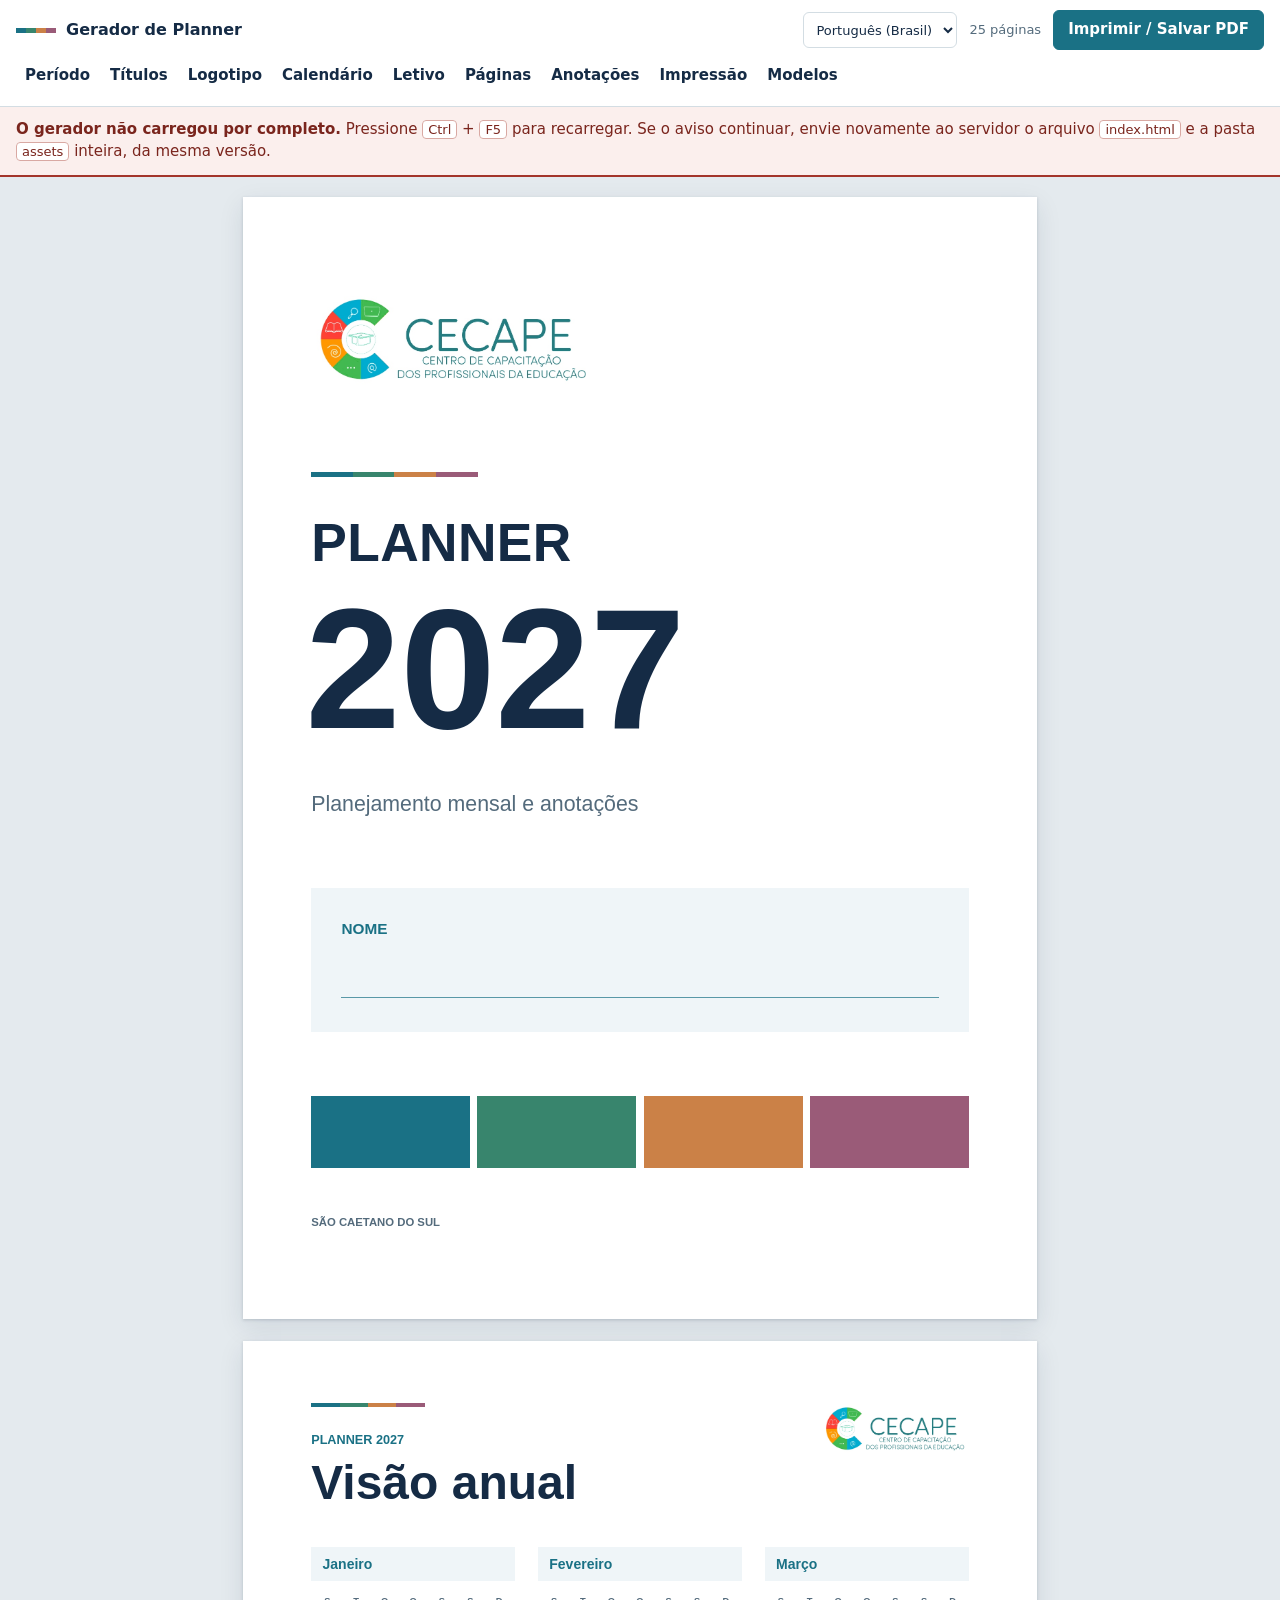
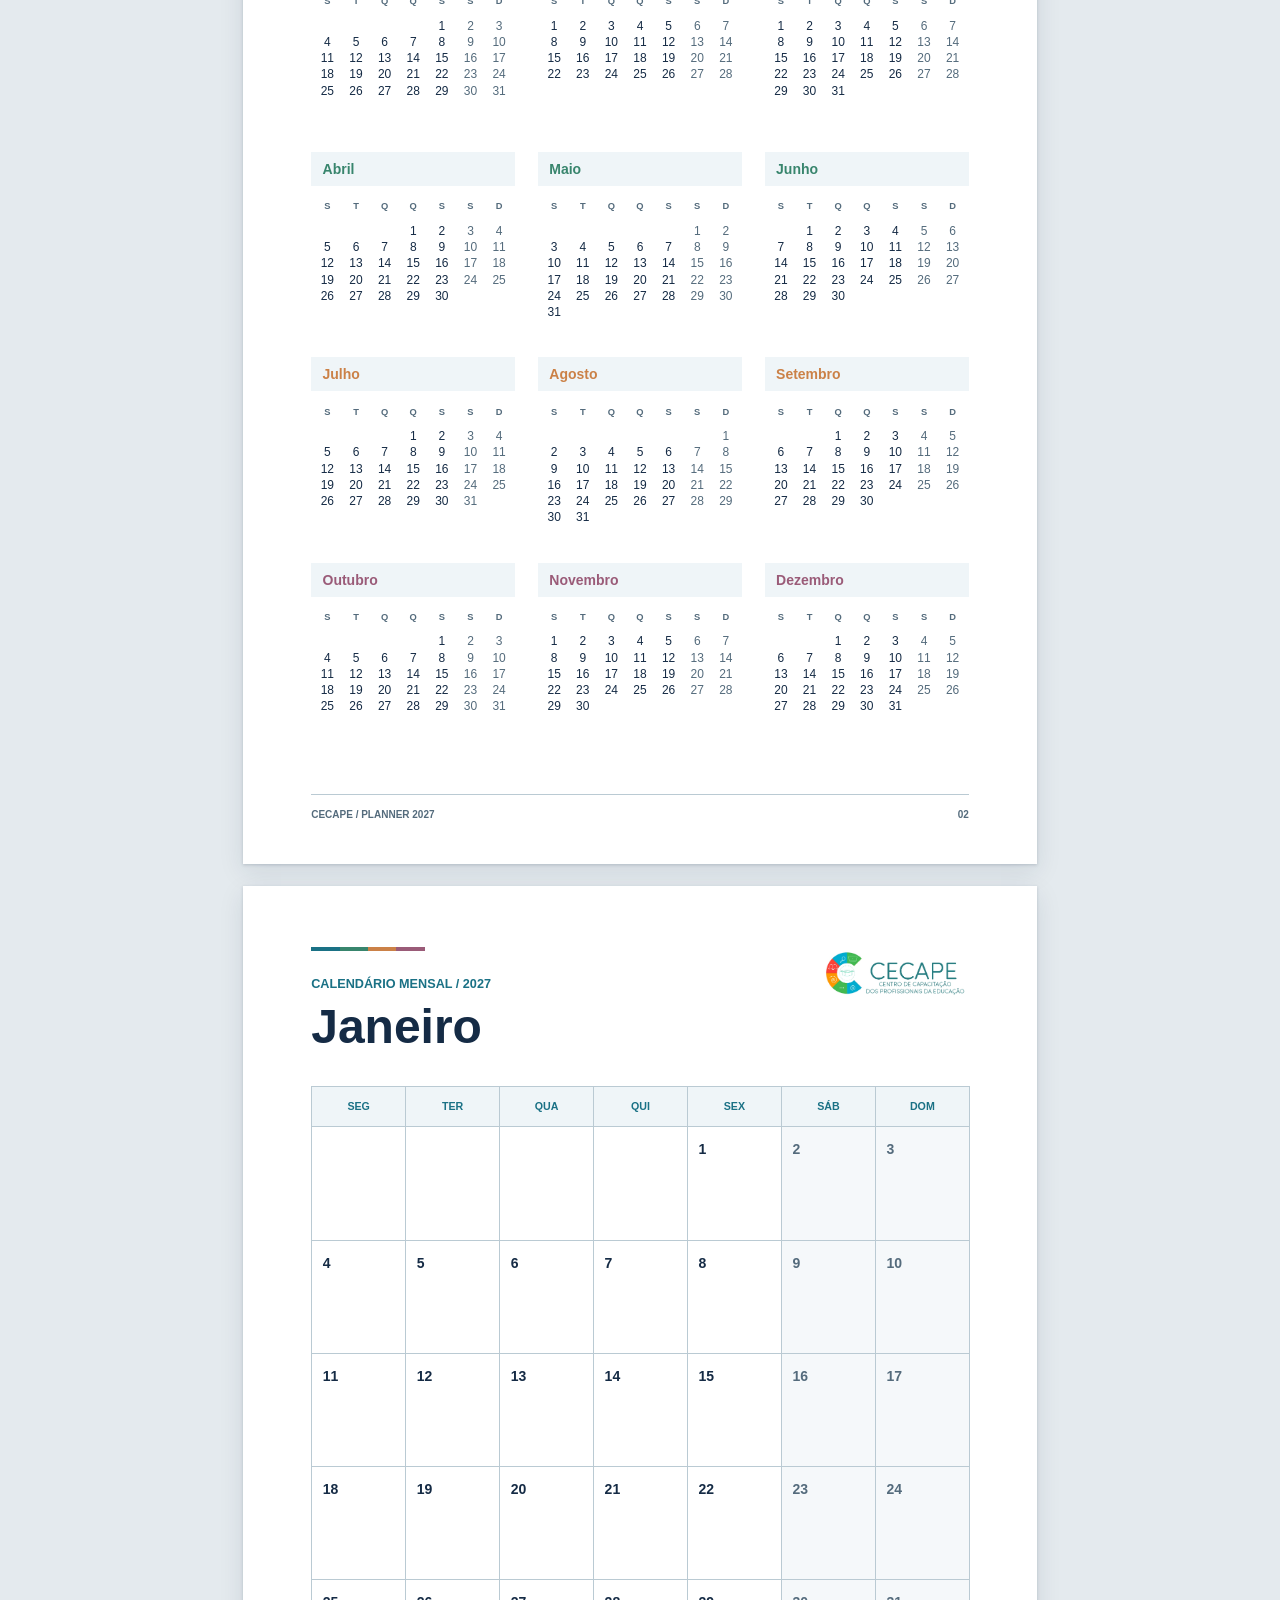
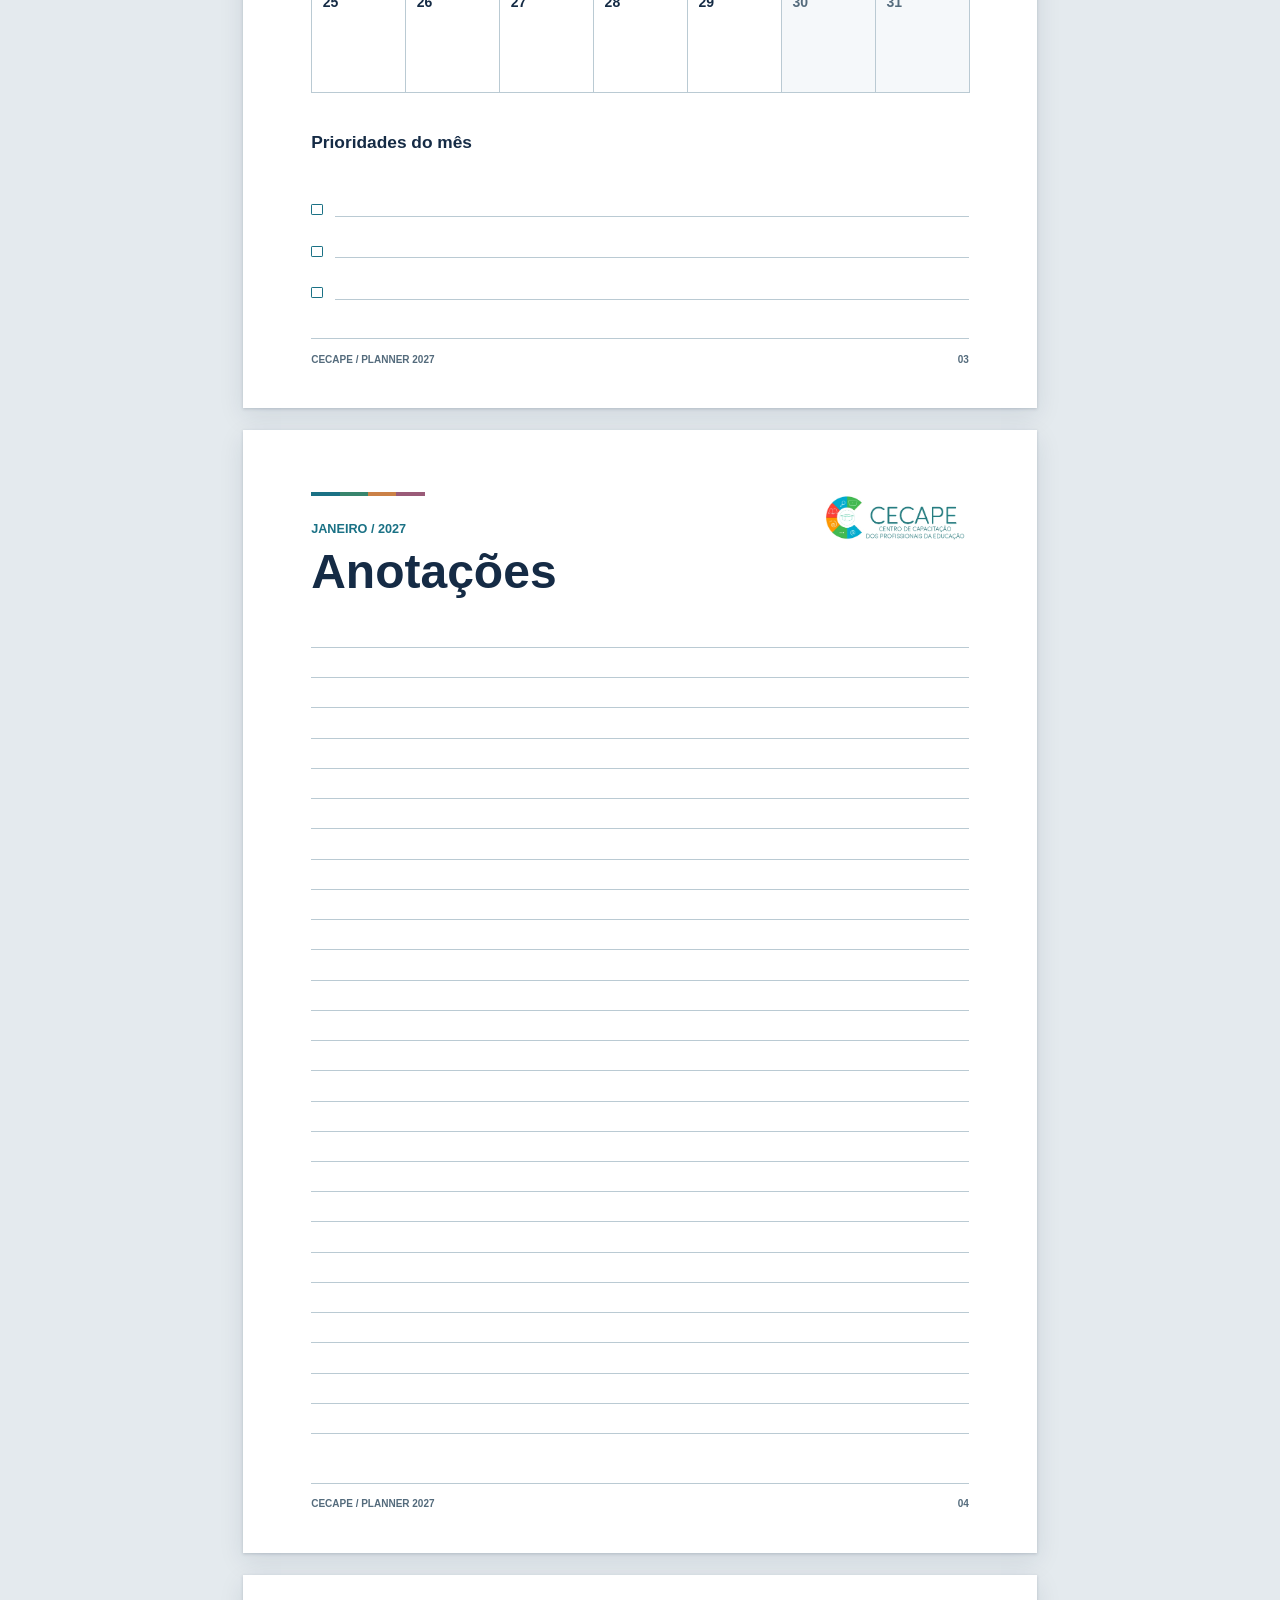
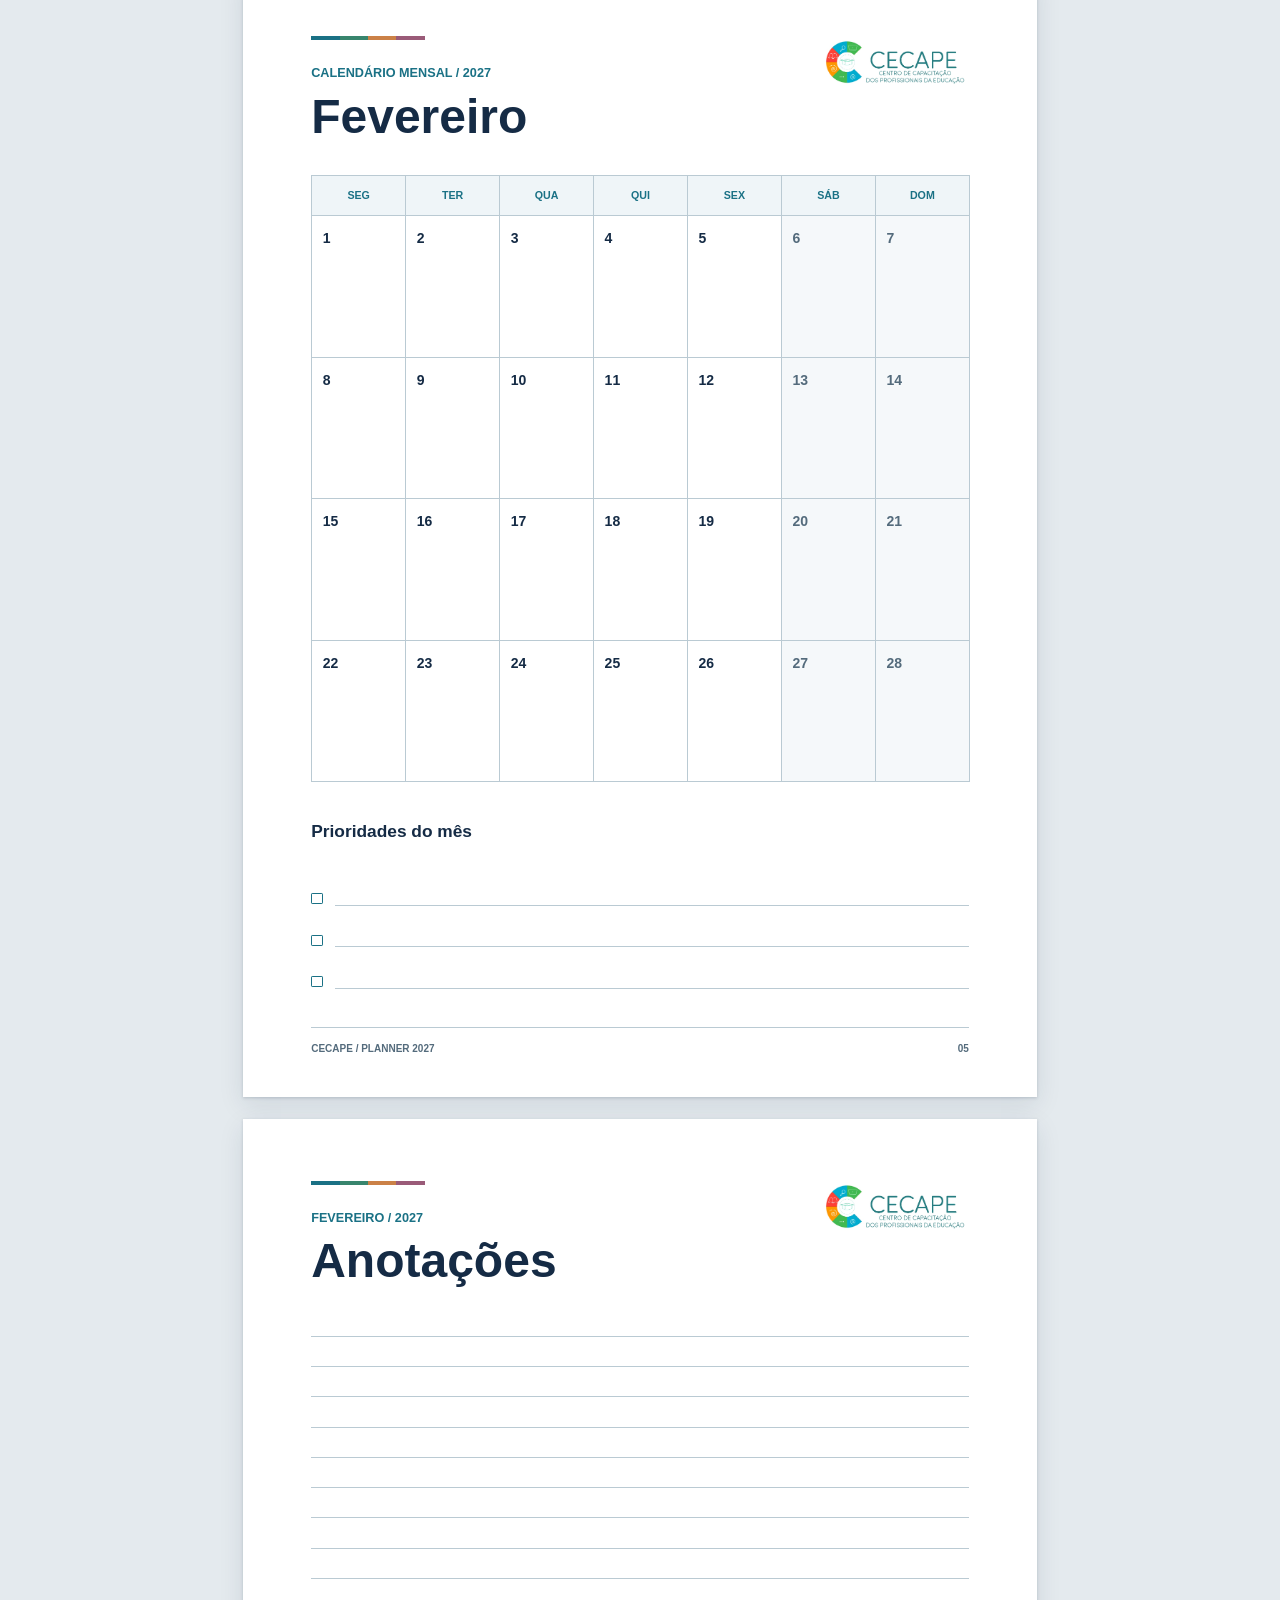
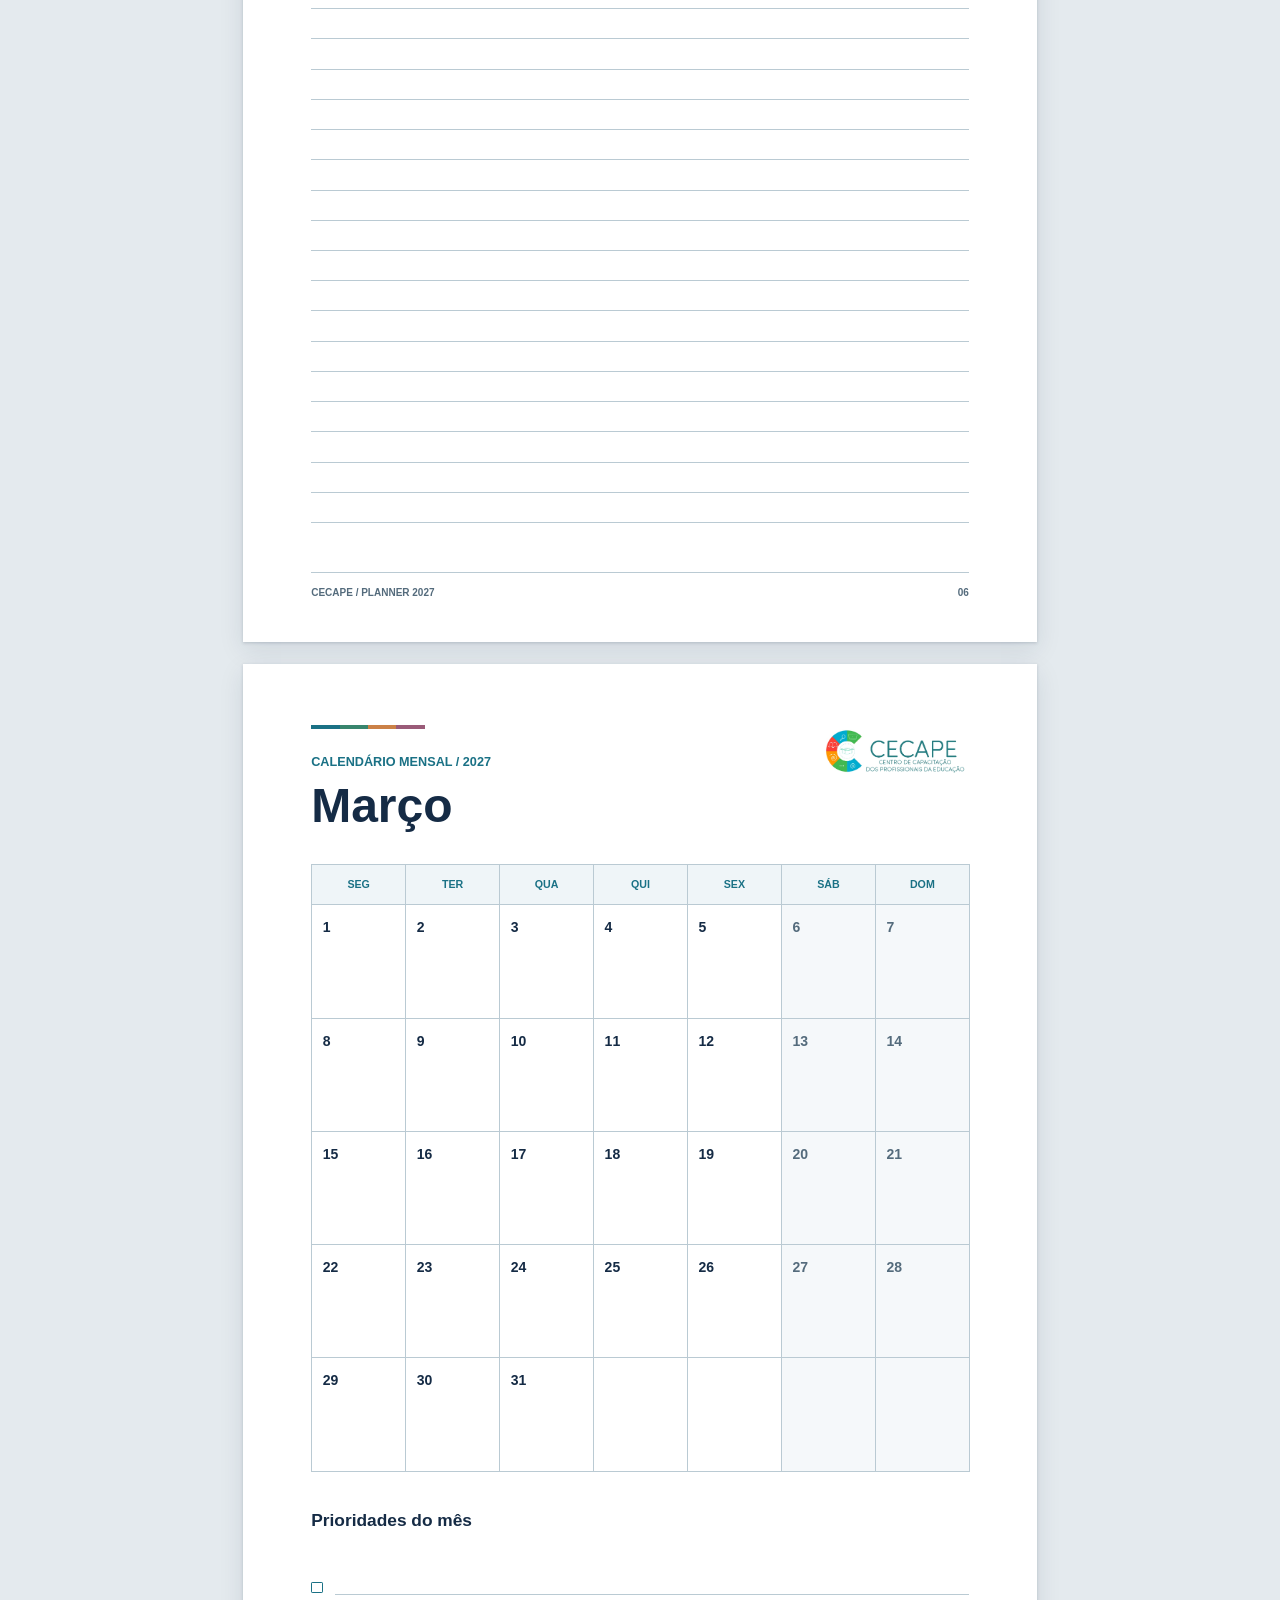
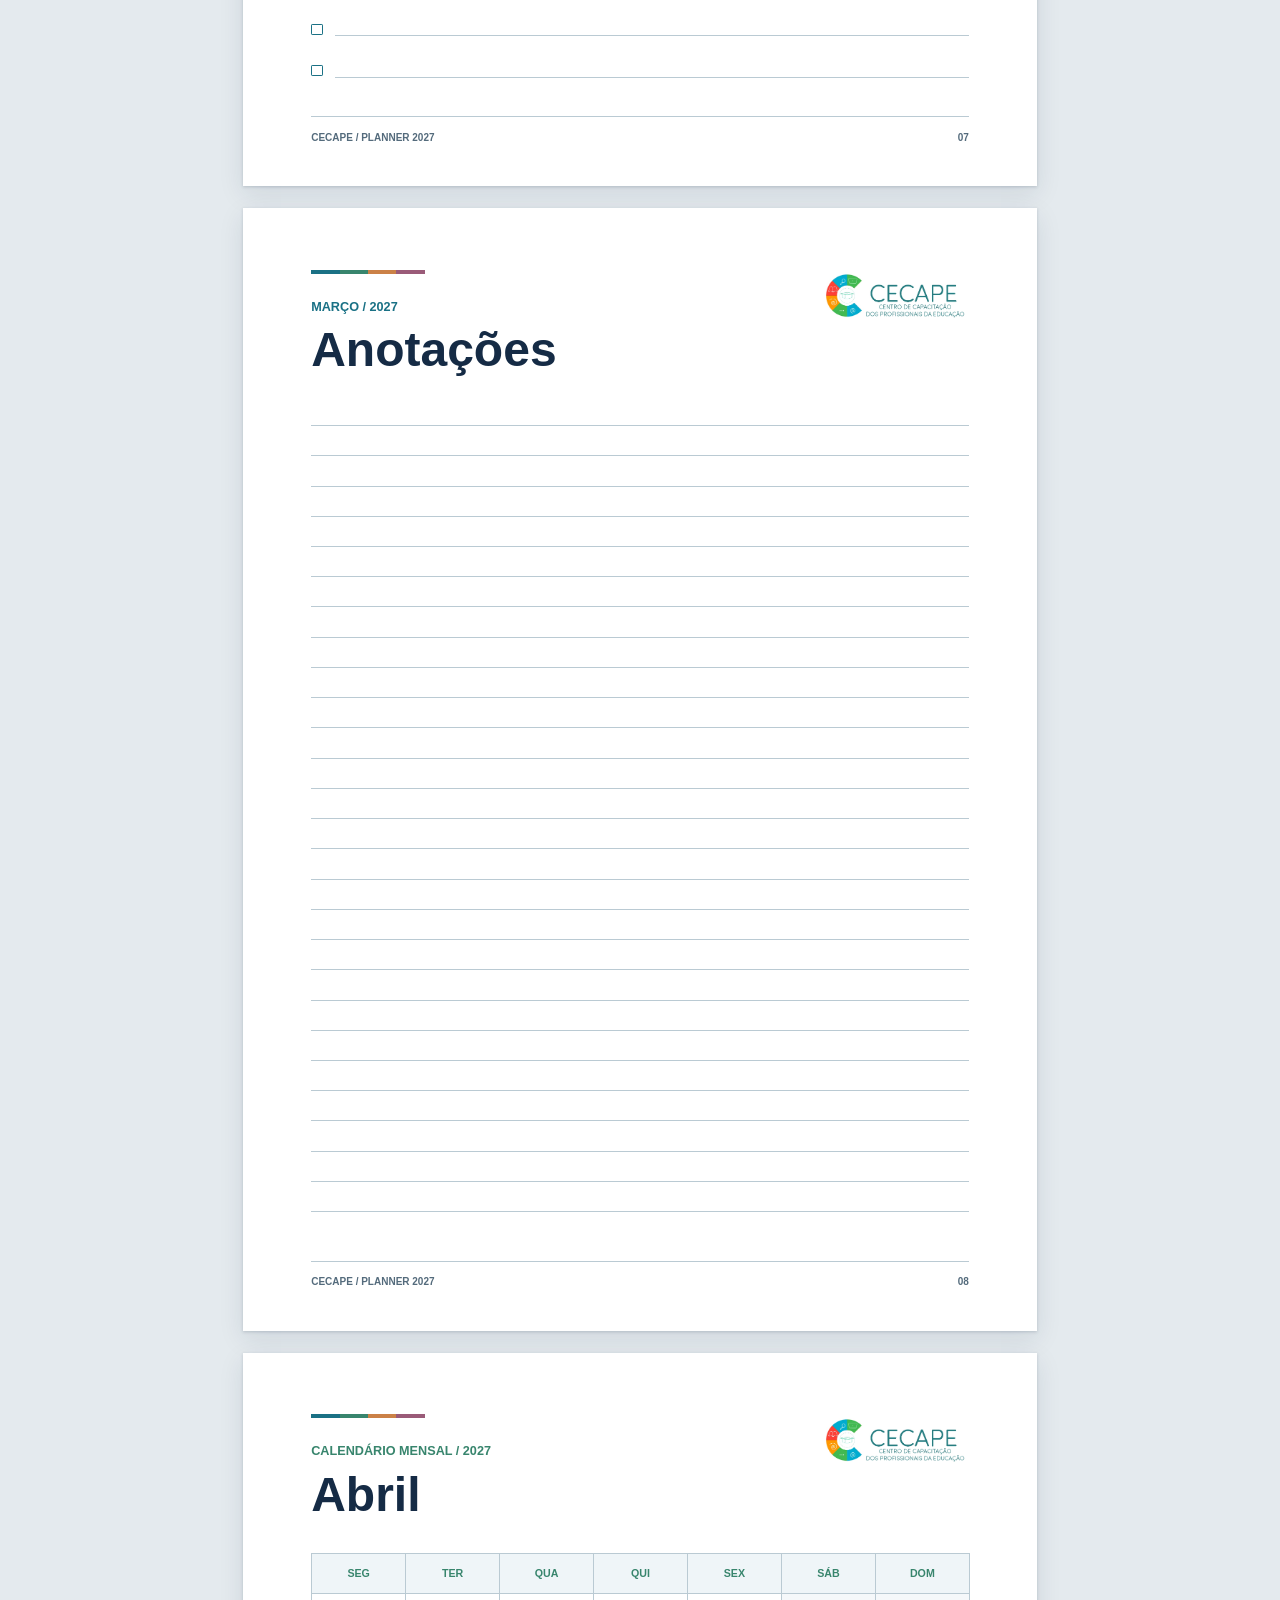
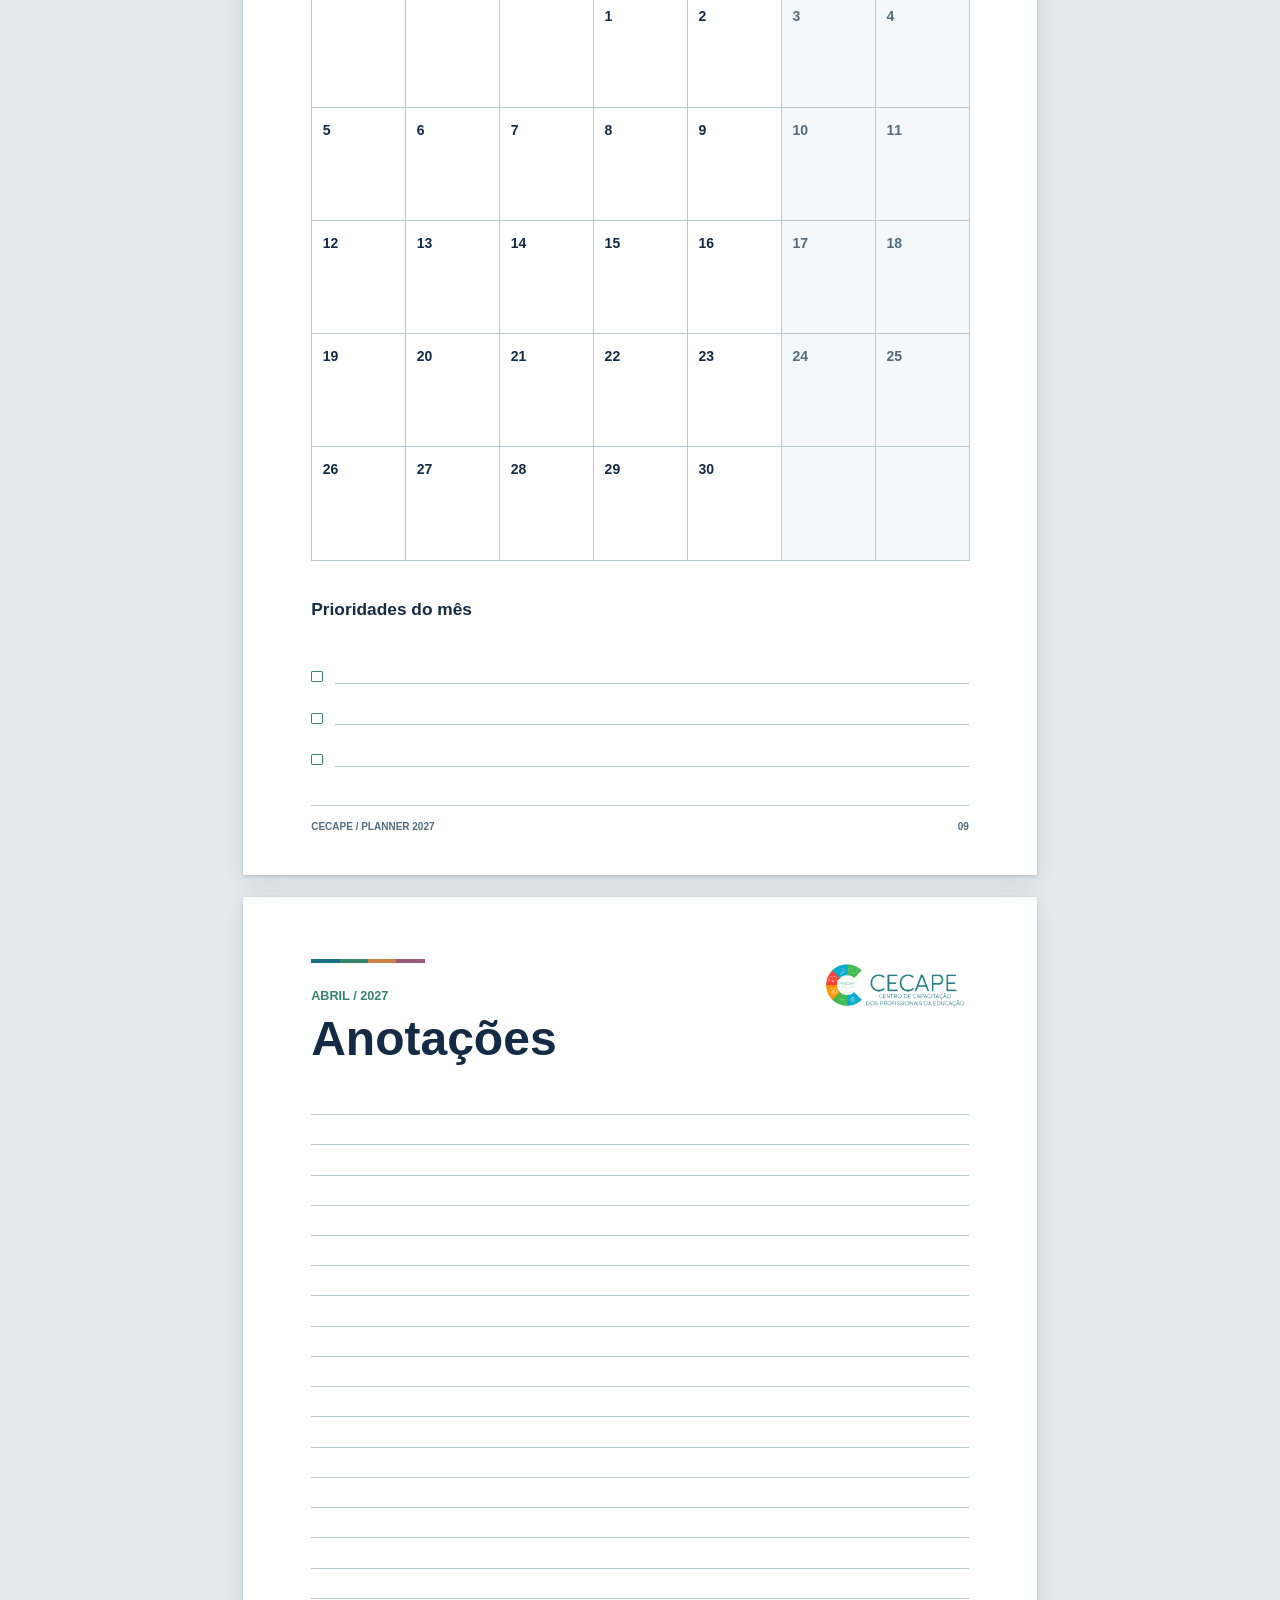
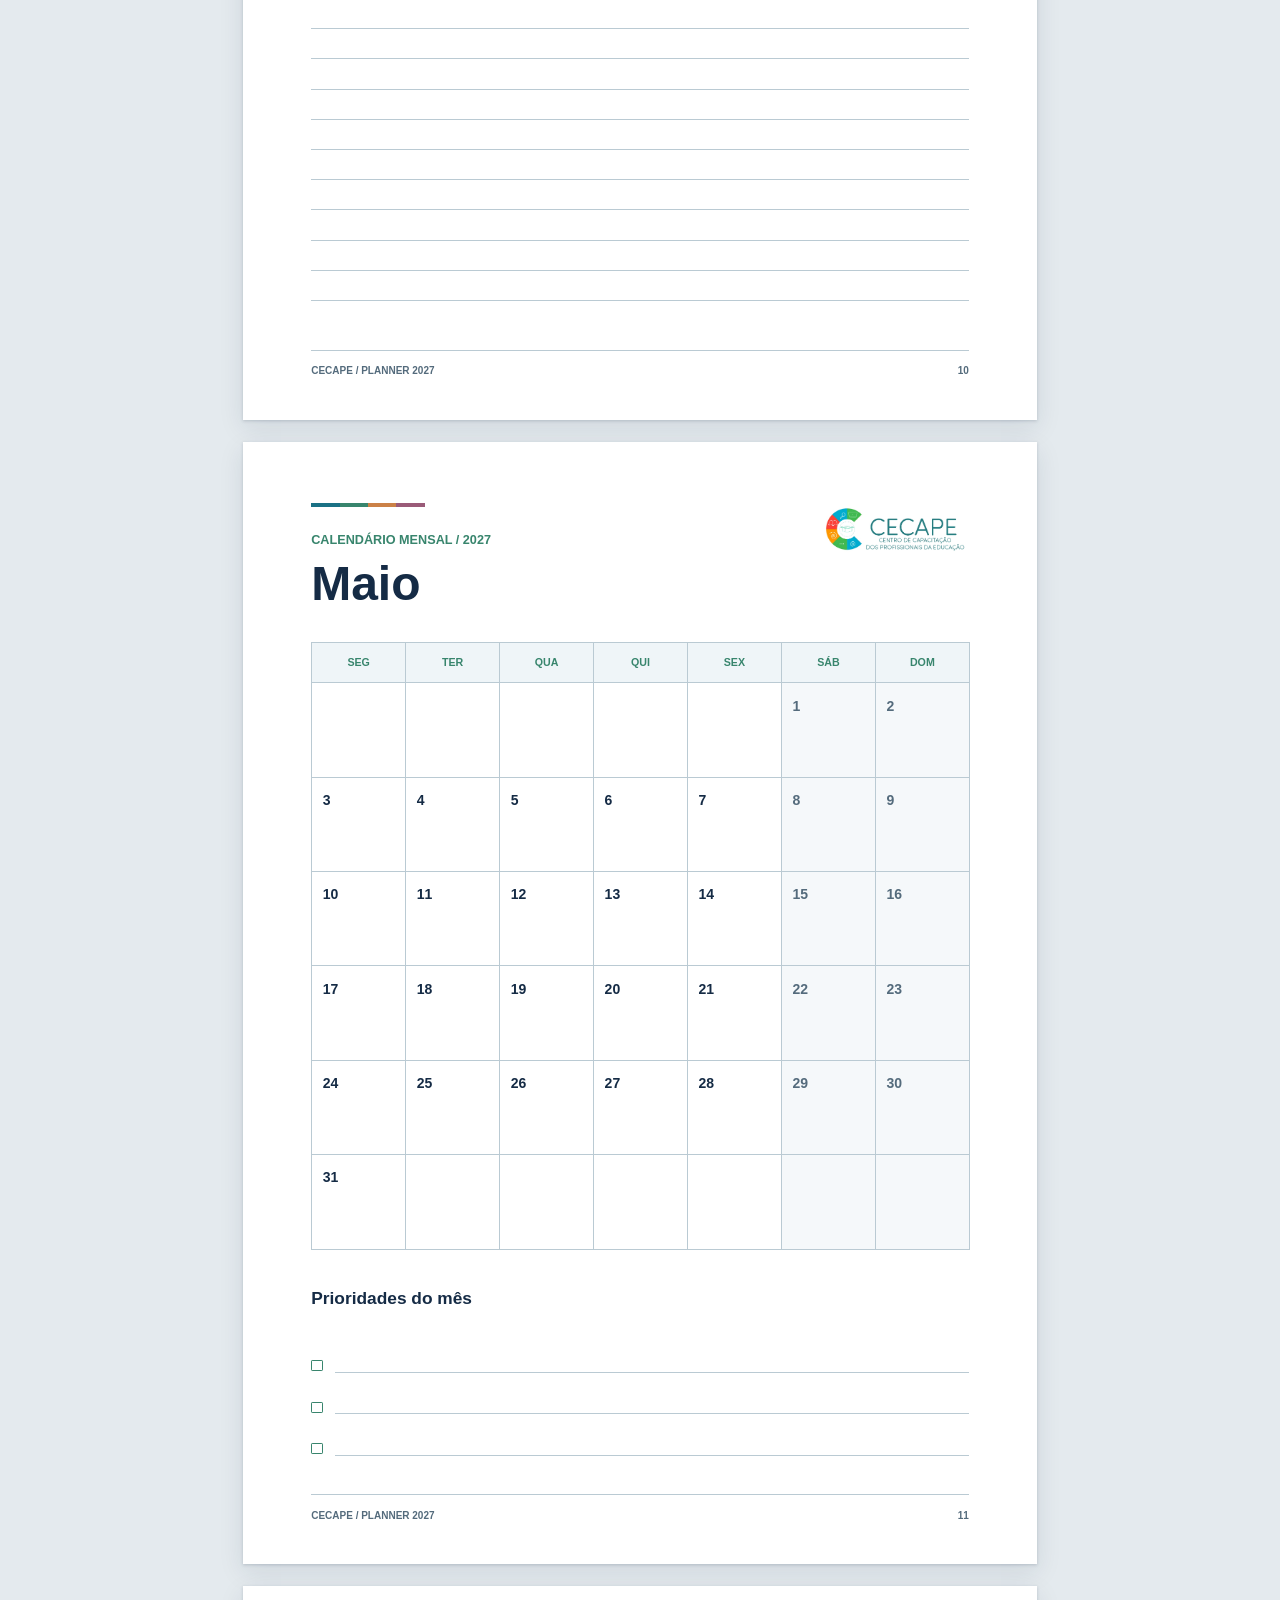
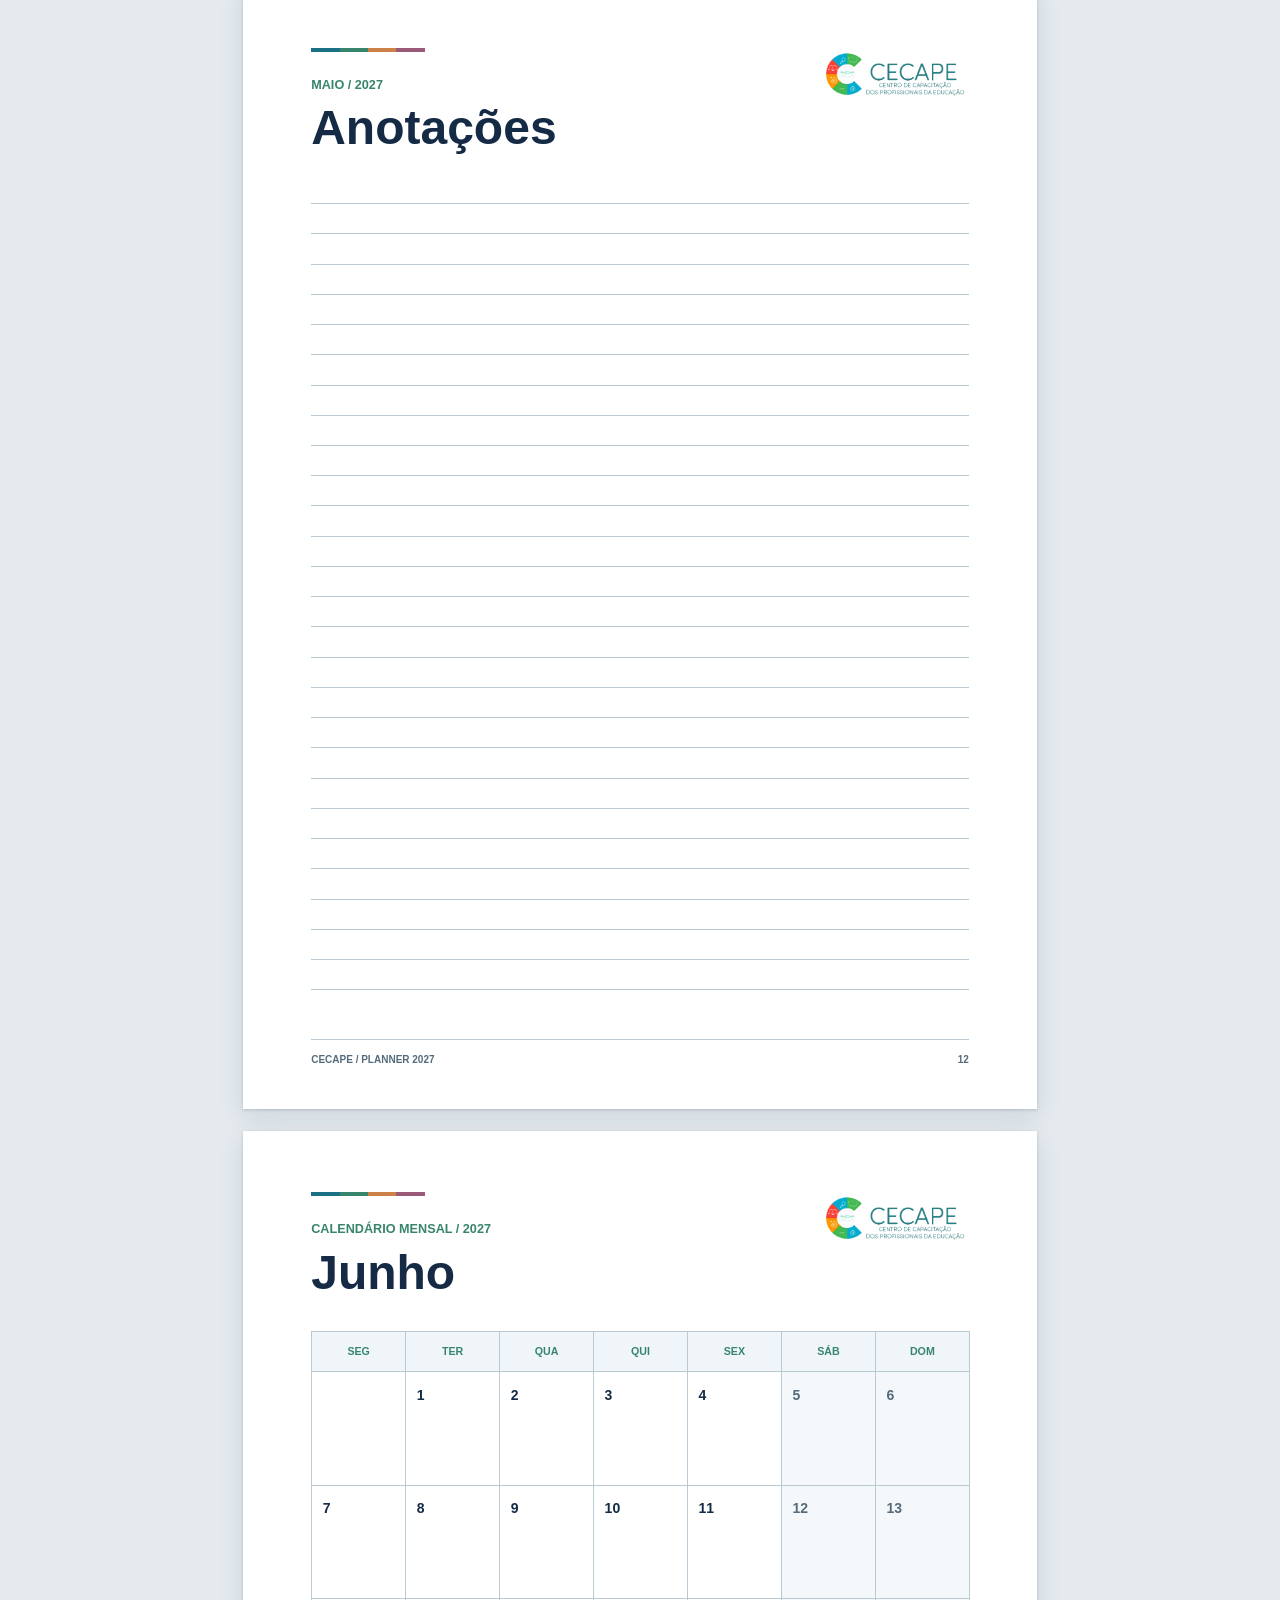
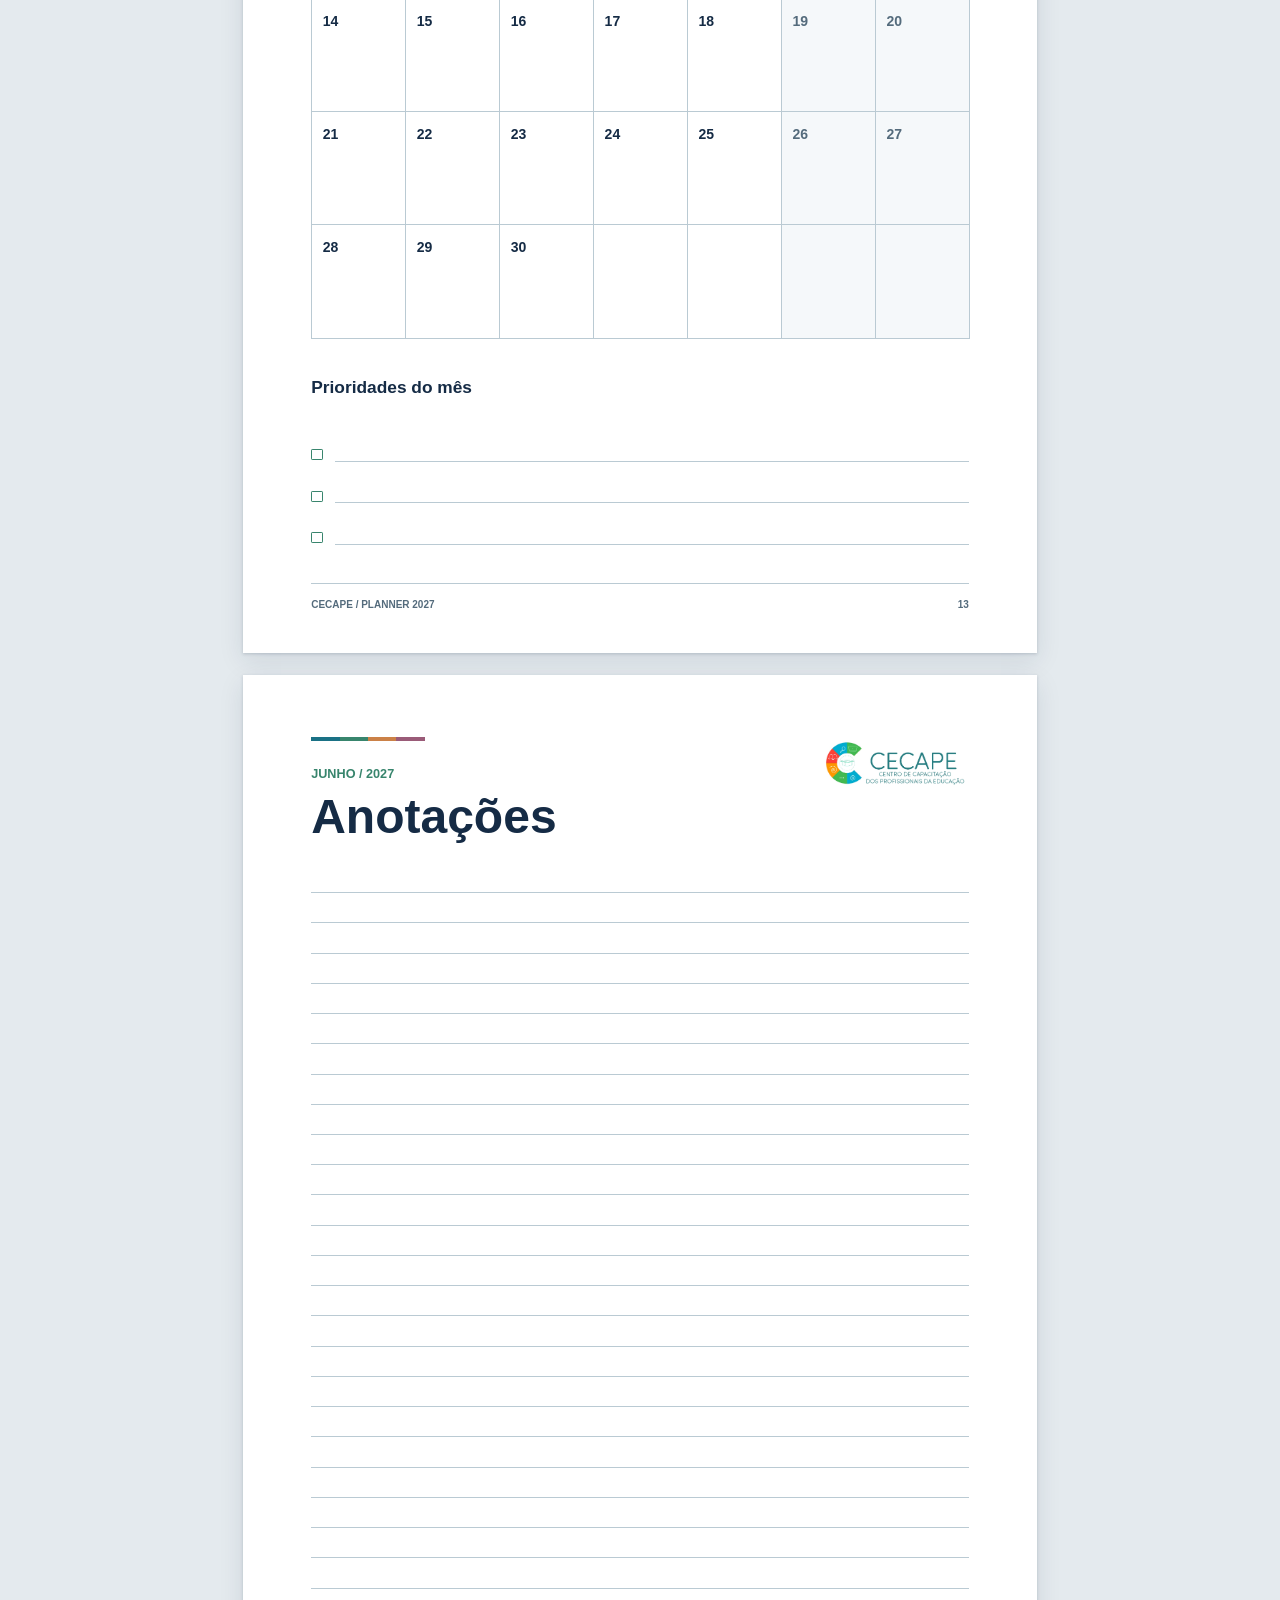
<file: index.html>
<!DOCTYPE html>
<html lang="pt-BR">
<head>
  <meta charset="utf-8">
  <meta name="viewport" content="width=device-width, initial-scale=1">
  <title>Gerador de Planner — CECAPE</title>
  <meta name="description" content="Monte, personalize e imprima o seu planner em PDF: calendário mensal e semanal, calendário letivo, feriados, anotações e muito mais.">
  <meta name="theme-color" content="#1a7185">
  <link rel="icon" type="image/png" href="assets/img/favicon.png">
  <link rel="apple-touch-icon" href="assets/img/icone-180.png">

  <!-- Compartilhamento (WhatsApp, Facebook, LinkedIn, X).
       Essas redes só mostram a imagem quando o endereço é completo. Se o gerador mudar de endereço,
       troque "https://sist.cecapescs.com.br/planner" nas linhas abaixo. -->
  <link rel="canonical" href="https://sist.cecapescs.com.br/planner/">
  <meta property="og:type" content="website">
  <meta property="og:site_name" content="CECAPE">
  <meta property="og:locale" content="pt_BR">
  <meta property="og:title" content="Gerador de Planner — CECAPE">
  <meta property="og:description" content="Monte, personalize e imprima o seu planner em PDF: calendário mensal e semanal, calendário letivo, feriados e anotações.">
  <meta property="og:url" content="https://sist.cecapescs.com.br/planner/">
  <!-- Imagem larga (1200 × 630): Facebook, LinkedIn, X, WhatsApp -->
  <meta property="og:image" content="https://sist.cecapescs.com.br/planner/assets/img/compartilhar.jpg">
  <meta property="og:image:secure_url" content="https://sist.cecapescs.com.br/planner/assets/img/compartilhar.jpg">
  <meta property="og:image:type" content="image/jpeg">
  <meta property="og:image:width" content="1200">
  <meta property="og:image:height" content="630">
  <meta property="og:image:alt" content="Gerador de Planner do CECAPE, com a prévia de um calendário mensal">
  <!-- Imagem quadrada (1200 × 1200): aplicativos que mostram a prévia em miniatura -->
  <meta property="og:image" content="https://sist.cecapescs.com.br/planner/assets/img/compartilhar-quadrada.jpg">
  <meta property="og:image:secure_url" content="https://sist.cecapescs.com.br/planner/assets/img/compartilhar-quadrada.jpg">
  <meta property="og:image:type" content="image/jpeg">
  <meta property="og:image:width" content="1200">
  <meta property="og:image:height" content="1200">
  <meta property="og:image:alt" content="Gerador de Planner do CECAPE">
  <meta name="twitter:card" content="summary_large_image">
  <meta name="twitter:title" content="Gerador de Planner — CECAPE">
  <meta name="twitter:description" content="Monte, personalize e imprima o seu planner em PDF.">
  <meta name="twitter:image" content="https://sist.cecapescs.com.br/planner/assets/img/compartilhar.jpg">
  <meta name="twitter:image:alt" content="Gerador de Planner do CECAPE, com a prévia de um calendário mensal">

  <link rel="stylesheet" href="assets/css/planner.css?v=6">
  <link rel="stylesheet" href="assets/css/app.css?v=6">
</head>
<body>

<header class="topbar no-print">
  <div class="brand">
    <span class="brand-bar"><i></i><i></i><i></i><i></i></span>
    <strong>Gerador de Planner</strong>
  </div>

  <!-- Cada botão abre as opções daquele grupo em uma caixa -->
  <nav id="menu" class="menu" aria-label="Opções do planner">
    <button type="button" data-open="period">Período</button>
    <button type="button" data-open="titles">Títulos</button>
    <button type="button" data-open="logo">Logotipo</button>
    <button type="button" data-open="calendar">Calendário</button>
    <button type="button" data-open="school">Letivo</button>
    <button type="button" data-open="extras">Páginas</button>
    <button type="button" data-open="notes">Anotações</button>
    <button type="button" data-open="print">Impressão</button>
    <button type="button" data-open="models">Modelos</button>
  </nav>

  <div class="topbar-actions">
    <label class="lang" title="Idioma do planner">
      <span>Idioma</span>
      <select name="language" form="options">
        <option value="pt-BR">Português (Brasil)</option>
        <option value="en-US">English (US)</option>
        <option value="es">Español</option>
        <option value="it">Italiano</option>
        <option value="fr">Français</option>
      </select>
    </label>
    <span id="page-count" class="page-count" aria-live="polite"></span>
    <button type="button" id="btn-print" class="btn btn-primary">Imprimir / Salvar PDF</button>
  </div>
</header>

<!-- Aviso mostrado quando os arquivos do gerador não carregaram ou estão em versões diferentes -->
<div id="outdated" class="outdated no-print" role="alert" hidden>
  <strong>O gerador não carregou por completo.</strong>
  Pressione <kbd>Ctrl</kbd> + <kbd>F5</kbd> para recarregar. Se o aviso continuar, envie novamente ao servidor
  o arquivo <code>index.html</code> e a pasta <code>assets</code> inteira, da mesma versão.
</div>

<main class="stage">
  <div id="preview" aria-label="Pré-visualização do planner"></div>
</main>

<!-- Grupos de opções. Ficam guardados aqui e são levados para dentro da caixa quando o menu é clicado. -->
<div id="settings" class="no-print" hidden>

    <form id="options" autocomplete="off" novalidate>

      <section class="group" data-group="period" data-title="Período">
        <div class="row-2">
          <label class="field">
            <span>Mês inicial</span>
            <select name="startMonth">
              <option value="1">Janeiro</option>
              <option value="2">Fevereiro</option>
              <option value="3">Março</option>
              <option value="4">Abril</option>
              <option value="5">Maio</option>
              <option value="6">Junho</option>
              <option value="7">Julho</option>
              <option value="8">Agosto</option>
              <option value="9">Setembro</option>
              <option value="10">Outubro</option>
              <option value="11">Novembro</option>
              <option value="12">Dezembro</option>
            </select>
          </label>
          <label class="field">
            <span>Ano</span>
            <input type="number" name="year" min="1900" max="2200" step="1" inputmode="numeric">
          </label>
        </div>
        <label class="field">
          <span>Duração em meses (1 a 18)</span>
          <input type="number" name="monthCount" min="1" max="18" step="1" inputmode="numeric">
        </label>
        <label class="field">
          <span>A semana começa</span>
          <select name="weekStart">
            <option value="mon">Na segunda-feira</option>
            <option value="sun">No domingo</option>
          </select>
        </label>
      </section>

      <section class="group" data-group="titles" data-title="Títulos">
        <label class="field">
          <span>Título da capa</span>
          <input type="text" name="title" maxlength="40">
        </label>
        <label class="field">
          <span>Subtítulo</span>
          <input type="text" name="subtitle" maxlength="80">
        </label>
        <label class="field">
          <span>Instituição (rodapé das páginas)</span>
          <input type="text" name="orgName" maxlength="40">
        </label>
        <label class="field">
          <span>Cidade / texto do rodapé da capa</span>
          <input type="text" name="city" maxlength="60">
        </label>
        <label class="field">
          <span>Alinhamento dos títulos na capa</span>
          <select name="titleAlign">
            <option value="left">À esquerda</option>
            <option value="center">Centralizado</option>
            <option value="right">À direita</option>
          </select>
        </label>
        <label class="check">
          <input type="checkbox" name="showNameField">
          <span>Campo para o nome na capa</span>
        </label>
        <label class="field" data-depends="showNameField">
          <span>Rótulo do campo (texto pequeno, ex.: Nome)</span>
          <input type="text" name="nameLabel" maxlength="30">
        </label>
        <label class="field" data-depends="showNameField">
          <span>Nome impresso em destaque (opcional)</span>
          <input type="text" name="ownerName" maxlength="60" placeholder="Ex.: Prof.ª Maria da Silva">
        </label>
        <p class="hint" data-depends="showNameField">Em branco, a capa sai com a linha para escrever o nome à mão.</p>
        <label class="field" data-depends="showNameField">
          <span>Tamanho do campo do nome</span>
          <select name="nameSize">
            <option value="m">Normal (como no modelo original)</option>
            <option value="l">Grande</option>
            <option value="xl">Extra grande</option>
          </select>
        </label>
      </section>

      <section class="group" data-group="logo" data-title="Logotipo">
        <div class="field">
          <span>Arquivo (PNG, JPG, WebP ou SVG — até 2 MB)</span>
          <div class="logo-row">
            <img id="logo-thumb" alt="Logotipo atual">
            <div class="logo-buttons">
              <label class="btn btn-small">
                Trocar imagem
                <input type="file" id="logo-file" accept="image/png,image/jpeg,image/webp,image/svg+xml" hidden>
              </label>
              <button type="button" id="logo-reset" class="btn btn-small btn-ghost">Usar padrão</button>
            </div>
          </div>
          <p id="logo-msg" class="msg" role="alert" hidden></p>
          <p class="hint">A imagem fica somente neste navegador; nada é enviado para a internet.</p>
        </div>

        <div class="field">
          <span id="lbl-logo-cover">Posição na capa</span>
          <div class="pos-grid" role="radiogroup" aria-labelledby="lbl-logo-cover">
            <label title="Topo, à esquerda"><input type="radio" name="logoCover" value="top-left"><i></i></label>
            <label title="Topo, ao centro"><input type="radio" name="logoCover" value="top-center"><i></i></label>
            <label title="Topo, à direita"><input type="radio" name="logoCover" value="top-right"><i></i></label>
            <label title="Base, à esquerda"><input type="radio" name="logoCover" value="bottom-left"><i></i></label>
            <label title="Base, ao centro"><input type="radio" name="logoCover" value="bottom-center"><i></i></label>
            <label title="Base, à direita"><input type="radio" name="logoCover" value="bottom-right"><i></i></label>
          </div>
          <label class="check">
            <input type="radio" name="logoCover" value="none">
            <span>Sem logotipo na capa</span>
          </label>
        </div>
        <label class="field">
          <span>Tamanho na capa</span>
          <select name="logoCoverSize">
            <option value="s">Pequeno</option>
            <option value="m">Médio</option>
            <option value="l">Grande</option>
          </select>
        </label>

        <label class="field">
          <span>Posição nas páginas internas</span>
          <select name="logoInner">
            <option value="top-right">Topo, à direita</option>
            <option value="top-left">Topo, à esquerda (títulos à direita)</option>
            <option value="footer-center">Rodapé, ao centro</option>
            <option value="none">Sem logotipo</option>
          </select>
        </label>
        <label class="field">
          <span>Tamanho nas páginas internas</span>
          <select name="logoInnerSize">
            <option value="s">Pequeno</option>
            <option value="m">Médio</option>
            <option value="l">Grande</option>
          </select>
        </label>
      </section>

      <section class="group" data-group="calendar" data-title="Calendário">
        <label class="check">
          <input type="checkbox" name="showYearView">
          <span>Incluir página "Visão anual"</span>
        </label>
        <label class="check">
          <input type="checkbox" name="bordersOnlyDates">
          <span>Bordas somente nas células com data</span>
        </label>
        <label class="check">
          <input type="checkbox" name="showWeekNumbers">
          <span>Número da semana (ISO)</span>
        </label>
        <label class="check">
          <input type="checkbox" name="showHolidays">
          <span>Feriados nacionais</span>
        </label>
        <label class="check sub" data-depends="showHolidays">
          <input type="checkbox" name="showOptionalHolidays">
          <span>Pontos facultativos (Carnaval, Cinzas, Corpus Christi)</span>
        </label>
        <label class="check sub" data-depends="showHolidays">
          <input type="checkbox" name="showStateHoliday">
          <span>Feriado estadual de SP (9 de julho)</span>
        </label>
        <label class="check sub" data-depends="showHolidays">
          <input type="checkbox" name="showMunicipalHolidays">
          <span>Feriados municipais</span>
        </label>
        <div class="sub" data-depends="showHolidays">
          <label class="field" data-depends="showMunicipalHolidays">
            <span>Lista de feriados municipais (uma data por linha)</span>
            <textarea name="municipalHolidays" rows="2" maxlength="2000" spellcheck="false"></textarea>
          </label>
          <p class="msg" role="alert" data-errors="municipalHolidays" hidden></p>
        </div>
        <label class="check">
          <input type="checkbox" name="showMoon">
          <span>Fases da lua (horário de Brasília)</span>
        </label>
        <label class="field">
          <span>Datas próprias (uma por linha)</span>
          <textarea name="customDates" rows="4" maxlength="6000" spellcheck="false"
            placeholder="15/10 Dia do Professor&#10;01/02/2027 Início das aulas"></textarea>
        </label>
        <p class="msg" role="alert" data-errors="customDates" hidden></p>
        <p class="hint">Use <strong>DD/MM Texto</strong> (repete todo ano) ou <strong>DD/MM/AAAA Texto</strong>.</p>
        <label class="check">
          <input type="checkbox" name="showPriorities">
          <span>Bloco de prioridades abaixo do calendário</span>
        </label>
        <label class="field" data-depends="showPriorities">
          <span>Título do bloco</span>
          <input type="text" name="prioritiesTitle" maxlength="40">
        </label>
      </section>

      <section class="group" data-group="school" data-title="Calendário letivo">
        <label class="field">
          <span>Períodos letivos (um por linha)</span>
          <textarea name="schoolPeriods" rows="4" maxlength="2000" spellcheck="false"
            placeholder="01/02/2027 a 30/04/2027 1º bimestre&#10;03/05/2027 a 08/07/2027 2º bimestre"></textarea>
        </label>
        <p class="msg" role="alert" data-errors="schoolPeriods" hidden></p>
        <label class="field">
          <span>Recessos e férias (um por linha)</span>
          <textarea name="schoolBreaks" rows="2" maxlength="2000" spellcheck="false"
            placeholder="12/07/2027 a 23/07/2027 Recesso escolar"></textarea>
        </label>
        <p class="msg" role="alert" data-errors="schoolBreaks" hidden></p>
        <p class="hint">Com os períodos informados, o planner marca início e fim de cada um, hachura os recessos
          e conta os <strong>dias letivos</strong> (segunda a sexta, sem feriados nem recessos).</p>
        <label class="field">
          <span>Eventos recorrentes (um por linha)</span>
          <textarea name="recurringEvents" rows="3" maxlength="2000" spellcheck="false"
            placeholder="seg HTPC&#10;1ª qua Conselho de classe&#10;última sex Reunião de pais"></textarea>
        </label>
        <p class="msg" role="alert" data-errors="recurringEvents" hidden></p>
        <p class="hint">Dia da semana e texto. Use <strong>1ª</strong> a <strong>4ª</strong> ou <strong>última</strong>
          para uma vez por mês. Não caem em feriado nem em recesso.</p>
        <label class="check">
          <input type="checkbox" name="showSchoolSummary">
          <span>Página de resumo (períodos, dias letivos, feriados)</span>
        </label>
        <label class="check">
          <input type="checkbox" name="showMeetings">
          <span>Pauta e ata para cada reunião</span>
        </label>
        <label class="field" data-depends="showMeetings">
          <span>Gerar para as datas cujo texto contém</span>
          <input type="text" name="meetingKeyword" maxlength="30">
        </label>
        <label class="check">
          <input type="checkbox" name="showAttendance">
          <span>Lista de chamada por turma, com as datas das aulas</span>
        </label>
        <div data-depends="showAttendance">
          <label class="field">
            <span>Turmas e alunos</span>
            <textarea name="classes" rows="6" maxlength="30000" spellcheck="false"
              placeholder="Turma: 5º A | seg, qua, sex&#10;Nome do aluno 1&#10;Nome do aluno 2&#10;Turma: 5º B | ter, qui"></textarea>
          </label>
          <p class="msg" role="alert" data-errors="classes" hidden></p>
          <p class="hint">Uma linha <strong>Turma: nome | dias</strong> e, abaixo, um aluno por linha (sem nomes, a lista sai
            em branco). Os nomes ficam somente neste navegador e no PDF gerado; nada é enviado para a internet.</p>
        </div>
      </section>

      <section class="group" data-group="extras" data-title="Páginas extras">
        <label class="check">
          <input type="checkbox" name="showGoals">
          <span>Metas (após a visão anual)</span>
        </label>
        <label class="check">
          <input type="checkbox" name="showHabits">
          <span>Hábitos (uma página por mês)</span>
        </label>
        <label class="check">
          <input type="checkbox" name="showWeekly">
          <span>Páginas semanais</span>
        </label>
        <label class="field" data-depends="showWeekly">
          <span>Formato da semana</span>
          <select name="weeklyLayout">
            <option value="rows">Dias em linhas</option>
            <option value="columns">Dias em colunas, com horários (7h às 22h)</option>
            <option value="lesson">Plano de aula (seg a sex, com habilidade BNCC)</option>
          </select>
        </label>
        <label class="check">
          <input type="checkbox" name="showReview">
          <span>Revisão do mês</span>
        </label>
      </section>

      <section class="group" data-group="notes" data-title="Folhas de anotações">
        <label class="check">
          <input type="checkbox" name="ruledEnabled">
          <span>Inserir folhas de anotações entre os meses</span>
        </label>
        <label class="field" data-depends="ruledEnabled">
          <span>Tipo de folha</span>
          <select name="ruledStyle">
            <option value="lines">Pautada (linhas)</option>
            <option value="dots">Pontilhada</option>
            <option value="grid">Quadriculada</option>
            <option value="cornell">Método Cornell (tópicos, anotações, resumo)</option>
            <option value="blank">Em branco</option>
          </select>
        </label>
        <label class="field" data-depends="ruledEnabled">
          <span>Quantidade de folhas entre um mês e outro</span>
          <input type="number" name="ruledCount" min="1" max="20" step="1" inputmode="numeric">
        </label>
        <label class="field" data-depends="ruledEnabled">
          <span>Título das folhas</span>
          <input type="text" name="ruledTitle" maxlength="40">
        </label>
        <label class="field" data-depends="ruledEnabled">
          <span>Espaçamento da pauta ou da malha (mm)</span>
          <input type="number" name="ruledGap" min="5" max="12" step="1" inputmode="numeric">
        </label>
      </section>

      <section class="group" data-group="print" data-title="Impressão e acessibilidade">
        <div class="row-2">
          <label class="field">
            <span>Papel</span>
            <select name="paperSize">
              <option value="a4">A4</option>
              <option value="letter">Carta (Letter)</option>
              <option value="legal">Ofício (Legal)</option>
              <option value="oficio">Ofício 2</option>
              <option value="a3">A3</option>
              <option value="a5">A5</option>
              <option value="b5">B5</option>
            </select>
          </label>
          <label class="field">
            <span>Orientação</span>
            <select name="orientation">
              <option value="portrait">Retrato (em pé)</option>
              <option value="landscape">Paisagem (deitado)</option>
            </select>
          </label>
        </div>
        <p class="hint">As páginas são desenhadas na proporção do A4 e ajustadas ao papel escolhido,
          centralizadas; em papéis de outra proporção sobra uma margem maior em dois lados.</p>
        <label class="field" data-orientation="portrait">
          <span>Páginas por folha</span>
          <select name="layout">
            <option value="single">Uma página por folha</option>
            <option value="twoup">Duas por folha, em sequência (cortar ao meio)</option>
            <option value="booklet">Livreto (dobrar e grampear)</option>
          </select>
        </label>
        <p class="hint" data-orientation="landscape">Em paisagem, cada folha leva uma página.
          Duas por folha e livreto ficam disponíveis na orientação retrato.</p>
        <p class="hint" data-layout-hint="twoup">Cada folha deitada leva duas páginas seguidas (1 e 2, 3 e 4…).
          Depois de imprimir, corte as folhas ao meio.</p>
        <p class="hint" data-layout-hint="booklet">Na impressão, as páginas são reorganizadas para a dobra.
          Imprima em frente e verso virando na <strong>borda curta</strong>, dobre o maço ao meio e grampeie.
          A pré-visualização continua na ordem de leitura.</p>
        <p class="hint" data-layout-hint="twoup booklet">Se faltarem páginas para completar a última folha,
          o planner ganha folhas de anotações no final.</p>
        <label class="field">
          <span>Margem extra de encadernação (0 a 15 mm)</span>
          <input type="number" name="bindingMargin" min="0" max="15" step="1" inputmode="numeric">
        </label>
        <label class="check">
          <input type="checkbox" name="duplex">
          <span>Frente e verso (a margem de encadernação alterna de lado)</span>
        </label>
        <label class="check">
          <input type="checkbox" name="inkSaver">
          <span>Economia de tinta (sem fundos preenchidos)</span>
        </label>
        <label class="check">
          <input type="checkbox" name="largeText">
          <span>Fonte ampliada</span>
        </label>
        <label class="check">
          <input type="checkbox" name="highContrast">
          <span>Alto contraste</span>
        </label>
        <label class="check">
          <input type="checkbox" name="showLinks">
          <span>Abas e links de navegação (PDF para tablet)</span>
        </label>
      </section>

    </form>

    <section class="group" data-group="models" data-title="Modelos">
      <h3 class="group-sub">Neste computador</h3>
      <div class="model-buttons">
        <button type="button" id="btn-export" class="btn btn-small">Exportar modelo</button>
        <label class="btn btn-small">
          Importar modelo
          <input type="file" id="model-file" accept="application/json,.json" hidden>
        </label>
        <button type="button" id="btn-reset" class="btn btn-small btn-ghost">Restaurar modelo original</button>
      </div>
      <p class="hint">O modelo é um arquivo com todas as opções do planner, para reaproveitar no ano seguinte
        ou enviar a um colega. Ele inclui o logotipo e, se houver, os nomes dos alunos.</p>
      <p id="save-msg" class="msg" role="status" hidden></p>

    <!-- Modelos guardados no servidor: só aparece quando o gerador está instalado com PHP e MySQL -->
    <section id="server" class="server" hidden>
      <h3 class="group-sub">No servidor</h3>
      <div id="server-out">
        <p id="server-status" class="hint">Entre para guardar seus modelos e usar os compartilhados pelos colegas.</p>
        <button type="button" id="server-login" class="btn btn-small btn-primary">Entrar</button>
      </div>
      <div id="server-in" hidden>
        <p class="hint">Conectado(a) como <strong id="server-user"></strong></p>
        <label class="field">
          <span>Modelo</span>
          <select id="server-list"></select>
        </label>
        <div class="model-buttons">
          <button type="button" id="server-load" class="btn btn-small btn-primary">Carregar</button>
          <button type="button" id="server-save-new" class="btn btn-small">Salvar como novo</button>
          <button type="button" id="server-update" class="btn btn-small">Atualizar</button>
          <button type="button" id="server-delete" class="btn btn-small btn-ghost">Excluir</button>
        </div>
        <div class="model-buttons server-account">
          <a id="server-admin" class="btn btn-small btn-ghost" href="usuarios.php" hidden>Usuários</a>
          <button type="button" id="server-password" class="btn btn-small btn-ghost">Trocar senha</button>
          <button type="button" id="server-logout" class="btn btn-small btn-ghost">Sair</button>
        </div>
      </div>
    </section>

    </section>

</div>

<noscript><p class="noscript">Este gerador precisa de JavaScript ativado no navegador.</p></noscript>

<script src="assets/vendor/sweetalert2.all.min.js?v=6"></script>
<script src="assets/js/dialogs.js?v=6"></script>
<script src="assets/js/i18n.js?v=6"></script>
<script src="assets/js/config.js?v=6"></script>
<script src="assets/js/calendar.js?v=6"></script>
<script src="assets/js/pages.js?v=6"></script>
<script src="assets/js/app.js?v=6"></script>
<script src="assets/js/server.js?v=6"></script>
<script>
  // Confere se todos os scripts carregaram e são da mesma versão deste index.html.
  // Ao publicar uma versão nova, o número abaixo, os "?v=" acima e o PlannerBuild de cada script mudam juntos.
  (function () {
    var BUILD = 6;
    var built = window.PlannerBuild || {};
    var ok = ['dialogs', 'i18n', 'config', 'calendar', 'pages', 'app', 'server'].every(function (name) {
      return built[name] === BUILD;
    });
    if (!ok || !window.PlannerApp || !window.Swal) {
      document.getElementById('outdated').hidden = false;
    }
  })();
</script>
</body>
</html>
</file>
<file: assets/css/planner.css>
/* assets/css/planner.css
 * Estilo das páginas do planner (A4 retrato). Usado na pré-visualização e na impressão.
 * Medidas em mm/pt para que o PDF saia idêntico ao que aparece na tela.
 */

.page {
  --navy: #152b45;
  --muted: #546b7c;
  --line: #bacad3;
  --soft: #eff5f8;
  --weekend: #f5f8fa;
  --c1: #1a7185;
  --c2: #38856d;
  --c3: #cb8147;
  --c4: #9a5b78;
  --accent: var(--c1);
  --mx: 18mm;
  --bind: 0mm;                              /* margem extra de encadernação */
  --ml: calc(var(--mx) + var(--bind));
  --mr: var(--mx);

  position: relative;
  width: 210mm;
  height: 297mm;
  overflow: hidden;
  background: #fff;
  color: var(--navy);
  font-family: Helvetica, Arial, "Liberation Sans", sans-serif;
  box-sizing: border-box;
  -webkit-print-color-adjust: exact;
  print-color-adjust: exact;
}
.page *, .page *::before, .page *::after { box-sizing: border-box; }

.page.q1 { --accent: var(--c1); }
.page.q2 { --accent: var(--c2); }
.page.q3 { --accent: var(--c3); }
.page.q4 { --accent: var(--c4); }

/* Faixa de quatro cores (identidade do modelo) */
.bar { display: flex; }
.bar i { display: block; height: 100%; flex: 1; }
.bar i:nth-child(1) { background: var(--c1); }
.bar i:nth-child(2) { background: var(--c2); }
.bar i:nth-child(3) { background: var(--c3); }
.bar i:nth-child(4) { background: var(--c4); }

/* ---------- Capa ---------- */
.cover-logo {
  position: absolute;
  left: var(--ml);
  right: var(--mr);
  display: flex;
}
.cover-logo img { display: block; width: var(--logo-w, 75mm); height: auto; max-height: 34mm; object-fit: contain; }
.cover-logo.v-top { top: 25mm; }
.cover-logo.v-bottom { bottom: 16mm; align-items: flex-end; }
.cover-logo.h-left { justify-content: flex-start; }
.cover-logo.h-center { justify-content: center; }
.cover-logo.h-right { justify-content: flex-end; }

.cover-body {
  position: absolute;
  left: var(--ml);
  right: var(--mr);
  top: 73mm;
  display: flex;
  flex-direction: column;
}
/* Sem logo no topo, o conteúdo sobe para ocupar o espaço */
.cover.logo-bottom .cover-body, .cover.logo-none .cover-body { top: 40mm; }
.cover.align-center .cover-body { align-items: center; text-align: center; }
.cover.align-right .cover-body { align-items: flex-end; text-align: right; }

.cover .bar { width: 44mm; height: 1.1mm; }
.cover-title {
  margin: 10mm 0 0;
  font-size: 40pt;
  line-height: 1.1;
  font-weight: 700;
  letter-spacing: .3pt;
  overflow-wrap: anywhere;
}
.cover-year {
  margin: 3mm 0 0 -1.5mm;
  font-size: 128pt;
  line-height: 1;
  font-weight: 700;
}
.cover.align-center .cover-year, .cover.align-right .cover-year { margin-left: 0; }
/* Período que cruza dois anos (ex.: 2027/2028): o texto é mais longo */
.cover.long-year .cover-year { font-size: 74pt; margin-top: 8mm; white-space: nowrap; }
.cover-subtitle {
  margin: 9mm 0 0;
  font-size: 16pt;
  color: var(--muted);
  overflow-wrap: anywhere;
}
.cover-name {
  align-self: stretch;
  margin-top: 18mm;
  padding: 6.5mm 6.5mm 8.5mm;
  background: var(--soft);
  text-align: left;
}
.cover-name span {
  display: block;
  font-size: 9pt;
  font-weight: 700;
  color: var(--c1);
  text-transform: uppercase;
}
.cover-name i { display: block; margin-top: 11mm; border-bottom: .75pt solid var(--c1); opacity: .7; }
/* Nome impresso em destaque (quando informado nas opções) */
.cover-name b {
  display: block;
  margin-top: 3.5mm;
  font-size: 16pt;
  line-height: 1.15;
  font-weight: 700;
  color: var(--navy);
  overflow-wrap: anywhere;
}
.cover-name.has-owner i { margin-top: 2.5mm; }
/* Tamanhos do campo do nome: grande (padrão) e extra grande; "name-m" é o do modelo original */
.cover.name-l .cover-name { padding: 8mm 8mm 9mm; }
.cover.name-l .cover-name span { font-size: 11.5pt; }
.cover.name-l .cover-name b { font-size: 23pt; }
.cover.name-l .cover-name i { margin-top: 15mm; }
.cover.name-l .cover-name.has-owner i { margin-top: 3mm; }
.cover.name-xl .cover-name { padding: 9mm 9mm 10mm; }
.cover.name-xl .cover-name span { font-size: 13.5pt; }
.cover.name-xl .cover-name b { font-size: 30pt; }
.cover.name-xl .cover-name i { margin-top: 20mm; }
.cover.name-xl .cover-name.has-owner i { margin-top: 3.5mm; }
.cover-blocks { align-self: stretch; display: flex; gap: 2mm; margin-top: 24mm; }
.cover.name-l .cover-blocks { margin-top: 17mm; }
.cover.name-xl .cover-blocks { margin-top: 10mm; }
.cover.no-name .cover-blocks { margin-top: 30mm; }
.cover-blocks i { flex: 1; height: 19mm; }
.cover-blocks i:nth-child(1) { background: var(--c1); }
.cover-blocks i:nth-child(2) { background: var(--c2); }
.cover-blocks i:nth-child(3) { background: var(--c3); }
.cover-blocks i:nth-child(4) { background: var(--c4); }
.cover-city {
  margin-top: 12mm;
  font-size: 8.5pt;
  font-weight: 700;
  color: var(--muted);
  text-transform: uppercase;
}

/* ---------- Cabeçalho e rodapé das páginas internas ---------- */
.head { position: absolute; left: var(--ml); right: var(--mr); top: 16.3mm; }
.head .bar { width: 30mm; height: 1.1mm; }
.head .eyebrow {
  margin-top: 6.3mm;
  font-size: 9.5pt;
  font-weight: 700;
  color: var(--accent);
  text-transform: uppercase;
  white-space: nowrap;
}
.head .title {
  margin: 1.6mm 0 0;
  font-size: 36pt;
  line-height: 1.15;
  font-weight: 700;
  white-space: nowrap;
  overflow: hidden;
  text-overflow: ellipsis;
}
.head.mirror { display: flex; flex-direction: column; align-items: flex-end; text-align: right; }

.inner-logo { position: absolute; top: 16.5mm; }
.inner-logo img { display: block; width: var(--logo-w, 39mm); height: auto; max-height: 20mm; object-fit: contain; }
.inner-logo.top-right { right: var(--mr); }
.inner-logo.top-left { left: var(--ml); }
.inner-logo.top-right img { object-position: right top; }
.inner-logo.top-left img { object-position: left top; }
.inner-logo.footer-center {
  top: auto;
  bottom: 7.5mm;
  left: 0;
  right: 0;
  display: flex;
  justify-content: center;
}
.inner-logo.footer-center img { width: auto; height: 9mm; max-height: 9mm; }

.foot {
  position: absolute;
  left: var(--ml);
  right: var(--mr);
  top: 278.5mm;
  padding-top: 3.6mm;
  border-top: .75pt solid var(--line);
  display: flex;
  justify-content: space-between;
  font-size: 7.5pt;
  font-weight: 700;
  color: var(--muted);
  text-transform: uppercase;
}

/* ---------- Visão anual ---------- */
.year-grid {
  position: absolute;
  left: var(--ml);
  right: var(--mr);
  top: 54.5mm;
  display: grid;
  grid-template-columns: repeat(3, 1fr);
  column-gap: 6mm;
  row-gap: 0;
  grid-auto-rows: 54.3mm;
}
.mini-name {
  height: 9mm;
  padding: 0 3mm;
  display: flex;
  align-items: center;
  background: var(--soft);
  font-size: 10.5pt;
  font-weight: 700;
  color: var(--accent);
}
.mini.q1 { --accent: var(--c1); }
.mini.q2 { --accent: var(--c2); }
.mini.q3 { --accent: var(--c3); }
.mini.q4 { --accent: var(--c4); }
.mini-grid {
  display: grid;
  grid-template-columns: repeat(7, 1fr);
  margin: 3.2mm .5mm 0;
  text-align: center;
  font-size: 9pt;
  line-height: 4.3mm;
}
.mini-grid b { font-size: 7pt; color: var(--muted); padding-bottom: 2.2mm; }
.mini-grid span.we { color: var(--muted); }
.mini-grid span.hol { color: var(--accent); font-weight: 700; }

/* ---------- Calendário mensal ---------- */
.month-grid {
  position: absolute;
  left: var(--ml);
  right: var(--mr);
  top: 53mm;
  height: 160.5mm;
  display: grid;
  grid-template-columns: repeat(7, 1fr);
  /* a 1ª linha é o cabeçalho; as demais dividem a altura por igual */
  grid-template-rows: 10.7mm;
  grid-auto-rows: 1fr;
}
.month-grid > div {
  /* margem negativa: as bordas vizinhas se sobrepõem e ficam com espessura única */
  margin: 0 -.75pt -.75pt 0;
  border: .75pt solid var(--line);
}
.month-grid .wd {
  display: flex;
  align-items: center;
  justify-content: center;
  background: var(--soft);
  font-size: 8pt;
  font-weight: 700;
  color: var(--accent);
  text-transform: uppercase;
}
.month-grid.with-weeks { grid-template-columns: 6.5mm repeat(7, 1fr); }
.month-grid > .wk {
  border-color: transparent;
  display: flex;
  align-items: center;
  justify-content: flex-start;
  font-size: 6.5pt;
  font-weight: 700;
  color: var(--muted);
  text-transform: uppercase;
}
.month-grid .day {
  padding: 3.2mm 2.8mm 1mm;
  font-size: 10.5pt;
  font-weight: 700;
  overflow: hidden;
  min-width: 0;
  min-height: 0;
}
.month-grid .day.we { background: var(--weekend); color: var(--muted); }
.month-grid .day.hol .num, .w-label.hol .num, .w-label.hol .w-dow { color: var(--accent); }
/* Opção "bordas somente nas células com data": as vazias ficam sem borda e sem fundo */
.month-grid.only-dates .day.empty { border-color: transparent; background: none; }

.num { display: flex; align-items: center; justify-content: space-between; gap: 1mm; }

/* Feriados e datas próprias dentro da célula */
.ev {
  margin-top: 1mm;
  font-size: 6pt;
  line-height: 1.15;
  font-weight: 700;
  color: var(--muted);
  overflow-wrap: break-word;
  hyphens: auto;
}
.ev.holiday { color: var(--accent); }
.ev.optional { font-weight: 400; font-style: italic; }
.ev.custom { font-weight: 400; color: var(--navy); }

/* Fases da lua, como vistas do hemisfério sul (crescente iluminada à esquerda) */
.moon {
  flex: none;
  display: inline-block;
  width: 2.7mm;
  height: 2.7mm;
  border: .6pt solid var(--navy);
  border-radius: 50%;
  background: #fff;
}
.moon.new { background: var(--navy); }
.moon.first { background: linear-gradient(to right, #fff 50%, var(--navy) 50%); }
.moon.last { background: linear-gradient(to right, var(--navy) 50%, #fff 50%); }

.legend {
  position: absolute;
  right: var(--mr);
  top: 224.5mm;
  display: flex;
  gap: 3.5mm;
  font-size: 6.5pt;
  color: var(--muted);
}
.legend span { display: flex; align-items: center; gap: 1mm; }
.legend .moon { width: 2.2mm; height: 2.2mm; }

.priorities { position: absolute; left: var(--ml); right: var(--mr); top: 223.5mm; }
.priorities h3 { margin: 0 0 5.2mm; font-size: 13pt; font-weight: 700; }

/* Lista com caixas de seleção */
.checks .item { display: flex; align-items: flex-end; gap: 3mm; height: 11mm; }
.checks .item b {
  width: 3.2mm;
  height: 2.9mm;
  margin-bottom: .4mm;
  border: .75pt solid var(--accent);
  border-radius: .3mm;
}
.checks .item i { flex: 1; border-bottom: .75pt solid var(--line); }

/* Linhas para escrever (blocos dentro de páginas) */
.lines i { display: block; height: var(--rule-gap, 8mm); border-bottom: .75pt solid var(--line); }

/* ---------- Área de conteúdo das páginas extras ---------- */
.content { position: absolute; left: var(--ml); right: var(--mr); top: 55mm; bottom: 23.5mm; }
.content h3.section { margin: 7mm 0 0; font-size: 12pt; font-weight: 700; }
.content h3.section:first-child { margin-top: 0; }
/* Blocos de conteúdo (título + linhas/tabela): em paisagem são distribuídos em colunas */
.content .blk + .blk, .content .m-cols { margin-top: 7mm; }

/* Metas */
.content.goals { display: grid; grid-template-columns: 1fr 1fr; grid-template-rows: 1fr 1fr; gap: 6mm; }
.goal { padding: 4mm 4.5mm; border: .75pt solid var(--line); border-top: 1.1mm solid var(--accent); overflow: hidden; }
.goal.q1 { --accent: var(--c1); }
.goal.q2 { --accent: var(--c2); }
.goal.q3 { --accent: var(--c3); }
.goal.q4 { --accent: var(--c4); }
.goal-tag { font-size: 9pt; font-weight: 700; color: var(--accent); text-transform: uppercase; }
.goal h4 { margin: 4.5mm 0 0; font-size: 8pt; font-weight: 700; color: var(--muted); text-transform: uppercase; }
.goal .checks .item { height: 8.5mm; }
.goal-due { display: flex; align-items: flex-end; gap: 3mm; height: 11mm; font-size: 8pt; font-weight: 700; color: var(--muted); text-transform: uppercase; }
.goal-due i { flex: 1; border-bottom: .75pt solid var(--line); }

/* Hábitos */
.habits { display: grid; grid-auto-rows: 9.5mm; }
.habits > div { margin: 0 -.75pt -.75pt 0; border: .75pt solid var(--line); min-width: 0; }
.habits .h-head {
  display: flex;
  align-items: center;
  justify-content: center;
  background: var(--soft);
  font-size: 6.5pt;
  font-weight: 700;
  color: var(--accent);
}
.habits .h-name.h-head { justify-content: flex-start; padding-left: 2.5mm; font-size: 8pt; text-transform: uppercase; }
.habits .h-num { color: var(--navy); }
.habits .h-head.h-cell, .habits .h-head.h-name { height: auto; }
.habits .h-cell.we { background: var(--weekend); }
.habits .h-head.we { background: var(--soft); color: var(--muted); }

/* Semana: dias em linhas */
.week-rows { display: grid; grid-template-rows: repeat(7, 1fr); height: 100%; border-top: .75pt solid var(--line); }
.w-row { display: grid; grid-template-columns: 34mm 1fr; border-bottom: .75pt solid var(--line); min-height: 0; }
.w-row .lines { align-self: end; padding-bottom: 0; }
.w-row .lines i:last-child { border-bottom: 0; }
.w-label { padding: 2.5mm 2.5mm 1mm; overflow: hidden; min-width: 0; }
.w-label.we { background: var(--weekend); }
.w-label .w-dow { display: block; font-size: 8pt; font-weight: 700; color: var(--accent); text-transform: uppercase; }
.w-label.we .w-dow { color: var(--muted); }
.w-label .num { margin-top: 1mm; font-size: 17pt; font-weight: 700; justify-content: flex-start; gap: 2mm; }

/* Semana: dias em colunas, com horários */
.week-cols {
  display: grid;
  grid-template-columns: 8mm repeat(7, 1fr);
  grid-template-rows: 17mm;
  grid-auto-rows: 1fr;
  height: 100%;
}
.week-cols > div { margin: 0 -.75pt -.75pt 0; border: .75pt solid var(--line); min-width: 0; min-height: 0; }
.week-cols .w-corner, .week-cols .w-hour { border-color: transparent; }
.week-cols .w-hour { padding-top: .8mm; font-size: 6.5pt; font-weight: 700; color: var(--muted); }
.week-cols .w-label { padding: 1.5mm 1.8mm; background: var(--soft); }
.week-cols .w-label .num { margin-top: .3mm; font-size: 12pt; }
.week-cols .w-label .ev { margin-top: .3mm; font-size: 5.5pt; white-space: nowrap; overflow: hidden; text-overflow: ellipsis; }
.week-cols .w-slot.we { background: var(--weekend); }

/* ---------- Folha pautada ---------- */
.ruled { position: absolute; left: var(--ml); right: var(--mr); top: 57.4mm; border-top: .75pt solid var(--line); }
.ruled i { display: block; height: var(--rule-gap, 8mm); border-bottom: .75pt solid var(--line); }

/* Pontilhado e quadriculado (desenho vetorial) */
.pattern-holder { position: absolute; left: var(--ml); right: var(--mr); top: 57.4mm; display: flex; justify-content: center; }
.pattern { display: block; overflow: visible; }
.pattern .grid-line { fill: none; stroke: var(--line); stroke-width: .2; }
.pattern .dot { fill: none; stroke: #8fa5b3; stroke-width: .5; stroke-linecap: round; }

/* ---------- Calendário letivo ---------- */
/* Recesso e férias: hachura leve */
.month-grid .day.brk, .mini-grid span.brk {
  background-image: repeating-linear-gradient(135deg, transparent 0 1.1mm, rgba(84, 107, 124, .16) 1.1mm 1.4mm);
}
.ev.period { color: var(--accent); }
.ev.break { font-style: italic; }
.ev.recurring { font-weight: 400; color: var(--navy); }
.legend strong { color: var(--navy); font-size: 7.5pt; }

/* Tabelas simples (resumo letivo, encaminhamentos) */
.tbl { display: grid; margin-top: 3mm; }
.tbl > div { margin: 0 -.75pt -.75pt 0; border: .75pt solid var(--line); padding: 0 2.5mm; min-height: 8mm; display: flex; align-items: center; font-size: 9pt; min-width: 0; }
.tbl .th { background: var(--soft); font-size: 7.5pt; font-weight: 700; color: var(--accent); text-transform: uppercase; }
.tbl .td.total { font-weight: 700; }
.t-periods { grid-template-columns: 1fr 30mm 30mm 26mm; }
.t-breaks { grid-template-columns: 1fr 30mm 30mm; }
.t-actions { grid-template-columns: 1fr 42mm 26mm; }
.holiday-list { margin-top: 3mm; columns: 2; column-gap: 8mm; font-size: 8.5pt; }
.h-item { display: flex; gap: 3mm; padding: 1.1mm 0; border-bottom: .5pt solid var(--line); break-inside: avoid; }
.h-item b { flex: none; width: 19mm; color: var(--accent); }
.empty-note { font-size: 10pt; color: var(--muted); }

/* Pauta e ata */
.meeting .m-info { display: grid; grid-template-columns: 1fr 1.4fr 1.6fr; gap: 6mm; }
.m-field { display: flex; align-items: flex-end; gap: 2mm; height: 8mm; font-size: 7.5pt; font-weight: 700; color: var(--muted); text-transform: uppercase; }
.m-field i { flex: 1; border-bottom: .75pt solid var(--line); }
.meeting .checks .item { height: 9mm; }

/* Lista de chamada */
.attendance { display: grid; grid-auto-rows: 5.9mm; }
.attendance > div { margin: 0 -.75pt -.75pt 0; border: .75pt solid var(--line); min-width: 0; overflow: hidden; display: flex; align-items: center; justify-content: center; font-size: 7.5pt; }
.attendance .th { grid-row: 1; height: 10mm; background: var(--soft); font-size: 6.5pt; font-weight: 700; color: var(--accent); text-transform: uppercase; }
.attendance { grid-template-rows: 10mm; }
.attendance .th.date { flex-direction: column; gap: .3mm; }
.attendance .th.date b { font-size: 8pt; color: var(--navy); }
.attendance .th.date span { font-size: 5pt; }
.attendance .name { justify-content: flex-start; padding: 0 2mm; white-space: nowrap; }
.attendance .td.n { color: var(--muted); }

/* Plano de aula semanal (BNCC) */
.lesson {
  display: grid;
  grid-template-columns: 17mm 1fr 1fr 1.5fr 1.5fr 1fr;
  grid-template-rows: 10mm;
  grid-auto-rows: 1fr;
  height: 100%;
}
.lesson > div { margin: 0 -.75pt -.75pt 0; border: .75pt solid var(--line); min-width: 0; min-height: 0; }
.lesson .l-head { display: flex; align-items: center; padding: 0 1.8mm; background: var(--soft); font-size: 6.5pt; font-weight: 700; color: var(--accent); text-transform: uppercase; line-height: 1.15; }
.lesson .w-label { padding: 2mm 1.8mm; }
.lesson .w-label .num { font-size: 14pt; }

/* Método Cornell */
.cornell {
  position: absolute;
  left: var(--ml);
  right: var(--mr);
  top: 57.4mm;
  height: 212mm;
  display: grid;
  grid-template-columns: 50mm 1fr;
  grid-template-rows: 1fr 40mm;
  border: .75pt solid var(--line);
}
.cornell > div { position: relative; overflow: hidden; }
.c-cues { border-right: .75pt solid var(--accent); }
.c-notes { padding: 6mm 0 0; }
.c-notes .lines i { margin-left: 3mm; }
.c-summary { grid-column: 1 / 3; border-top: .75pt solid var(--accent); }
.c-tag { position: absolute; left: 2.5mm; top: 2mm; font-size: 6.5pt; font-weight: 700; color: var(--accent); text-transform: uppercase; }

/* ---------- Navegação por abas e links ---------- */
.page a { color: inherit; text-decoration: none; }
.tabs { position: absolute; top: 54mm; bottom: 24mm; right: 2.5mm; width: 8.5mm; display: flex; flex-direction: column; gap: .8mm; }
.tabs .tab {
  flex: 1;
  max-height: 14mm;
  display: flex;
  align-items: center;
  justify-content: center;
  border: .6pt solid var(--accent);
  border-radius: .8mm;
  font-size: 5.5pt;
  font-weight: 700;
  color: var(--accent);
  text-transform: uppercase;
}
.tabs .tab.q1 { --accent: var(--c1); }
.tabs .tab.q2 { --accent: var(--c2); }
.tabs .tab.q3 { --accent: var(--c3); }
.tabs .tab.q4 { --accent: var(--c4); }
.tabs .tab.on { background: var(--accent); color: #fff; }
.page.mirrored.even .tabs { right: auto; left: 2.5mm; }

/* ---------- Impressão: encadernação, economia de tinta, acessibilidade ---------- */
/* Frente e verso: nas páginas pares a margem de encadernação fica do lado direito */
.page.mirrored.even { --ml: var(--mx); --mr: calc(var(--mx) + var(--bind)); }

/* Economia de tinta: sem áreas preenchidas */
.page.eco { --soft: transparent; --weekend: transparent; }
.page.eco .cover-name { border: .75pt solid var(--line); }
.page.eco .cover-blocks i { background: none; border: 1.2pt solid var(--c1); }
.page.eco .cover-blocks i:nth-child(2) { border-color: var(--c2); }
.page.eco .cover-blocks i:nth-child(3) { border-color: var(--c3); }
.page.eco .cover-blocks i:nth-child(4) { border-color: var(--c4); }
.page.eco .mini-name { border-bottom: .75pt solid var(--line); }
.page.eco .tabs .tab.on { background: none; color: var(--accent); border-width: 1.4pt; }

/* Alto contraste: linhas e textos mais escuros */
.page.hc {
  --navy: #000;
  --muted: #22303c;
  --line: #4a5a66;
  --c1: #0f5564;
  --c2: #1f5a47;
  --c3: #8a4b17;
  --c4: #6e3552;
}
.page.hc .pattern .dot { stroke: #33434f; }

/* Fonte ampliada: aumenta os textos pequenos */
.page.big .foot { font-size: 9pt; }
.page.big .head .eyebrow { font-size: 11.5pt; }
.page.big .mini-grid { font-size: 10.5pt; }
.page.big .mini-grid b { font-size: 8.5pt; }
.page.big .mini-name { font-size: 12pt; }
.page.big .month-grid .wd { font-size: 10pt; }
.page.big .month-grid .day { font-size: 13pt; }
.page.big .month-grid > .wk { font-size: 8pt; }
.page.big .ev { font-size: 7.5pt; }
.page.big .legend { font-size: 8pt; }
.page.big .priorities h3, .page.big .content h3.section { font-size: 14.5pt; }
.page.big .w-label .w-dow, .page.big .goal-tag, .page.big .goal h4, .page.big .goal-due, .page.big .m-field { font-size: 9.5pt; }
.page.big .week-cols .w-hour, .page.big .habits .h-head, .page.big .lesson .l-head, .page.big .c-tag { font-size: 8pt; }
.page.big .tbl > div { font-size: 10.5pt; }
.page.big .tbl .th, .page.big .attendance .th { font-size: 8.5pt; }
.page.big .attendance > div, .page.big .holiday-list { font-size: 9.5pt; }
.page.big .cover-name span, .page.big .cover-city { font-size: 11pt; }
.page.big .tabs .tab { font-size: 6.5pt; }

/* ---------- Orientação paisagem (página de 297 × 210 mm) ---------- */
.page.land { width: 297mm; height: 210mm; }

.land .head { top: 11mm; }
.land .head .eyebrow { margin-top: 4.5mm; }
.land .head .title { font-size: 28pt; }
.land .inner-logo:not(.footer-center) { top: 11mm; }
.land .foot { top: 191.5mm; }
.land .tabs { top: 40mm; bottom: 21.5mm; }
.land .content { top: 40mm; bottom: 21.5mm; }

/* Capa: títulos à esquerda e campo do nome à direita */
.land.cover .cover-logo.v-top { top: 15mm; }
.land.cover .cover-logo.v-bottom { bottom: 11mm; }
.land.cover .cover-body {
  top: 64mm;
  display: grid;
  grid-template-columns: 1fr 1fr;
  column-gap: 14mm;
  align-items: start;
  justify-items: start;
}
.land.cover.logo-bottom .cover-body, .land.cover.logo-none .cover-body { top: 30mm; }
.land.cover.align-center .cover-body { justify-items: center; }
.land.cover.align-right .cover-body { justify-items: end; }
.land.cover .cover-body > .bar, .land.cover .cover-title, .land.cover .cover-year, .land.cover .cover-subtitle { grid-column: 1; }
.land.cover .cover-title { margin-top: 7mm; font-size: 34pt; }
.land.cover .cover-year { font-size: 108pt; }
.land.cover.long-year .cover-year { font-size: 62pt; }
.land.cover .cover-subtitle { margin-top: 5mm; }
.land.cover .cover-name { grid-column: 2; grid-row: 1 / span 4; align-self: end; justify-self: stretch; margin-top: 0; }
.land.cover .cover-blocks, .land.cover .cover-city { grid-column: 1 / -1; justify-self: stretch; }
.land.cover .cover-blocks, .land.cover.no-name .cover-blocks,
.land.cover.name-l .cover-blocks, .land.cover.name-xl .cover-blocks { margin-top: 24mm; }
.land.cover .cover-blocks i { height: 16mm; }
.land.cover .cover-city { margin-top: 8mm; }

/* Visão anual: 4 colunas × 3 linhas */
.land .year-grid { top: 40mm; grid-template-columns: repeat(4, 1fr); grid-auto-rows: 49mm; }

/* Calendário mensal: grade à esquerda e prioridades em coluna à direita */
.land .month-grid { top: 40mm; height: 144mm; }
.land.has-pri .month-grid { right: calc(var(--mr) + 64mm); }
.land .priorities { top: 40mm; left: auto; width: 58mm; }
.land .legend { top: 186.5mm; left: var(--ml); right: auto; }

/* Páginas extras */
.land .content.goals { grid-template-columns: repeat(4, 1fr); grid-template-rows: 1fr; gap: 5mm; }
.land .habits { grid-auto-rows: 8.2mm; }
.land .week-rows .w-label { padding-top: 1.6mm; }
.land .week-rows .w-label .num { margin-top: .4mm; font-size: 13pt; }
.land .week-rows .w-label .ev { margin-top: .4mm; }
.land .content.review { display: grid; grid-template-columns: 1fr 1fr; gap: 9mm 10mm; align-content: start; }
.land .content.review .blk + .blk { margin-top: 0; }
.land .content.summary { display: grid; grid-template-columns: 1fr 1fr; column-gap: 10mm; align-content: start; }
.land .content.summary .blk { grid-column: 1; }
.land .content.summary .blk.hol { grid-column: 2; grid-row: 1 / span 3; margin-top: 0; }
.land .m-cols { display: grid; grid-template-columns: 1fr 1fr; column-gap: 10mm; align-content: start; }
.land .m-cols .m-minutes { grid-column: 2; grid-row: 1 / span 2; margin-top: 0; }

/* Folhas de anotações */
.land .ruled, .land .pattern-holder { top: 43mm; }
.land .cornell { top: 43mm; height: 145mm; grid-template-columns: 62mm 1fr; grid-template-rows: 1fr 32mm; }

/* ---------- Folhas de impressão ----------
 * Só existem durante a impressão, quando o papel não é o A4 da própria página: cada folha (.sheet)
 * tem o tamanho exato do papel e leva uma ou duas páginas, reduzidas ou ampliadas e centralizadas.
 * O tamanho da folha e a escala das páginas são definidos em app.js.
 */
.sheet { display: flex; overflow: hidden; background: #fff; }
.sheet .half { flex: 1; min-width: 0; display: flex; align-items: center; justify-content: center; }
.sheet .page { flex: none; }
.page.blank { background: #fff; }

/* ---------- Impressão ---------- */
/* O tamanho do papel (@page) é definido em app.js: A4 em pé ou, no livreto, deitado. */

@media print {
  html, body { margin: 0 !important; padding: 0 !important; background: #fff !important; }
  .no-print { display: none !important; }
  #preview { zoom: 1 !important; padding: 0 !important; margin: 0 !important; gap: 0 !important; display: block !important; }
  .page { box-shadow: none !important; margin: 0 !important; break-after: page; page-break-after: always; }
  .page:last-child { break-after: auto; page-break-after: auto; }
  .sheet { box-shadow: none !important; break-after: page; page-break-after: always; }
  .sheet:last-child { break-after: auto; page-break-after: auto; }
  .sheet .page, .sheet .page:last-child { break-after: auto; page-break-after: auto; }
}
</file>
<file: assets/css/app.css>
/* assets/css/app.css
 * Interface do gerador (painel de opções e pré-visualização). Mobile-first.
 * Nada daqui é impresso: os elementos da interface têm a classe .no-print.
 */

:root {
  --ui-navy: #152b45;
  --ui-teal: #1a7185;
  --ui-muted: #546b7c;
  --ui-line: #d3dde3;
  --ui-soft: #eff5f8;
  --ui-bg: #e4eaee;
  --ui-danger: #a3352b;
}

* { box-sizing: border-box; }

html, body { margin: 0; padding: 0; }

/* O atributo hidden vale mesmo para elementos com display definido (botões, links) */
[hidden] { display: none !important; }

body {
  background: var(--ui-bg);
  color: var(--ui-navy);
  font: 15px/1.45 "Segoe UI", system-ui, -apple-system, Arial, sans-serif;
}

/* ---------- Barra superior ---------- */
.topbar {
  position: sticky;
  top: 0;
  z-index: 10;
  display: flex;
  flex-wrap: wrap;
  align-items: center;
  justify-content: space-between;
  gap: 8px 16px;
  padding: 10px 16px;
  background: #fff;
  border-bottom: 1px solid var(--ui-line);
}
.brand { display: flex; align-items: center; gap: 10px; font-size: 16px; }
.brand-bar { display: flex; width: 40px; height: 5px; }
.brand-bar i { flex: 1; }
.brand-bar i:nth-child(1) { background: #1a7185; }
.brand-bar i:nth-child(2) { background: #38856d; }
.brand-bar i:nth-child(3) { background: #cb8147; }
.brand-bar i:nth-child(4) { background: #9a5b78; }
.topbar-actions { display: flex; flex-wrap: wrap; align-items: center; justify-content: flex-end; gap: 8px 12px; margin-left: auto; }
.topbar-actions .btn, .page-count { white-space: nowrap; }

/* Menu de opções: cada botão abre um grupo em uma caixa */
/* Em telas menores o menu ocupa uma linha própria (com rolagem lateral no celular) */
.menu { order: 3; flex: 1 1 100%; display: flex; gap: 2px; min-width: 0; overflow-x: auto; scrollbar-width: thin; }
@media (min-width: 1400px) {
  .topbar { flex-wrap: nowrap; }
  .menu { order: 0; flex: 1 1 0; }
  .topbar-actions { flex: none; }
}
.menu button {
  flex: none;
  min-height: 38px;
  padding: 6px 9px;
  border: 0;
  border-bottom: 3px solid transparent;
  border-radius: 6px 6px 0 0;
  background: none;
  color: var(--ui-navy);
  font: inherit;
  font-weight: 600;
  cursor: pointer;
}
.menu button:hover { background: var(--ui-soft); }
.menu button:focus-visible { outline: 3px solid #8fc3cf; outline-offset: -3px; }
.menu button.on { border-bottom-color: var(--ui-teal); color: var(--ui-teal); background: var(--ui-soft); }

.lang { display: flex; align-items: center; gap: 6px; font-size: 13px; color: var(--ui-muted); }
/* O rótulo "Idioma" continua disponível para leitores de tela e aparece em telas largas */
.lang span { position: absolute; width: 1px; height: 1px; overflow: hidden; clip-path: inset(50%); white-space: nowrap; }
@media (min-width: 1500px) { .lang span { position: static; width: auto; height: auto; clip-path: none; } }
.lang select {
  min-height: 36px;
  padding: 4px 8px;
  border: 1px solid var(--ui-line);
  border-radius: 6px;
  background: #fff;
  color: var(--ui-navy);
  font: inherit;
}
.lang select:focus { outline: 3px solid #8fc3cf; border-color: var(--ui-teal); }
.page-count { color: var(--ui-muted); font-size: 13px; }
.account { display: flex; align-items: center; gap: 8px; margin: 0; }
.account-name { max-width: 180px; overflow: hidden; text-overflow: ellipsis; white-space: nowrap; font-size: 13px; font-weight: 600; color: var(--ui-navy); }

/* ---------- Botões ---------- */
.btn {
  display: inline-flex;
  align-items: center;
  justify-content: center;
  min-height: 40px;
  padding: 8px 14px;
  border: 1px solid var(--ui-teal);
  border-radius: 6px;
  background: #fff;
  color: var(--ui-teal);
  font: inherit;
  font-weight: 600;
  cursor: pointer;
}
.btn:hover { background: var(--ui-soft); }
.btn:focus-visible, .btn:focus-within { outline: 3px solid #8fc3cf; outline-offset: 1px; }
.btn-primary { background: var(--ui-teal); color: #fff; }
.btn-primary:hover { background: #155d6e; }
.btn-ghost { border-color: var(--ui-line); color: var(--ui-muted); }
.btn-small { min-height: 34px; padding: 5px 10px; font-size: 13px; }

/* ---------- Layout ---------- */
/* ---------- Grupos de opções (abertos em caixas) ---------- */
.group { text-align: left; font-size: 15px; line-height: 1.45; color: var(--ui-navy); }
.group-sub {
  margin: 14px 0 8px;
  font-size: 12px;
  font-weight: 700;
  letter-spacing: .06em;
  text-transform: uppercase;
  color: var(--ui-teal);
}
.group-sub:first-child { margin-top: 0; }

.field { display: block; margin: 10px 0; }
.field > span { display: block; margin-bottom: 4px; font-size: 13px; color: var(--ui-muted); }
.field input[type="text"], .field input[type="number"], .field select, .field textarea {
  width: 100%;
  min-height: 38px;
  padding: 6px 10px;
  border: 1px solid var(--ui-line);
  border-radius: 6px;
  background: #fff;
  color: var(--ui-navy);
  font: inherit;
}
.field textarea { display: block; resize: vertical; font-size: 13px; line-height: 1.4; }
.row-2 { display: grid; grid-template-columns: 1fr 1fr; gap: 10px; }
.check.sub, div.sub { margin-left: 26px; }
.model-buttons { display: flex; flex-wrap: wrap; gap: 8px; }
#preview .sheet { flex: none; box-shadow: 0 1px 3px rgba(21, 43, 69, .18), 0 8px 24px rgba(21, 43, 69, .10); }
#preview .sheet .page { box-shadow: none; }
.field input:focus, .field select:focus, .field textarea:focus { outline: 3px solid #8fc3cf; outline-offset: 0; border-color: var(--ui-teal); }
.field input:user-invalid { border-color: var(--ui-danger); }

.check { display: flex; align-items: flex-start; gap: 8px; margin: 10px 0; cursor: pointer; }
.check input { width: 18px; height: 18px; margin: 2px 0 0; accent-color: var(--ui-teal); flex: none; }

[data-depends].is-off { display: none; }

.hint { margin: 6px 0 0; font-size: 12px; color: var(--ui-muted); }
.msg { margin: 6px 0 0; font-size: 13px; color: var(--ui-danger); }
.msg.ok { color: #2c6e57; }

/* Logotipo */
.logo-row { display: flex; align-items: center; gap: 12px; }
#logo-thumb {
  width: 120px;
  height: 52px;
  padding: 4px;
  object-fit: contain;
  border: 1px solid var(--ui-line);
  border-radius: 6px;
  background: #fff;
}
.logo-buttons { display: flex; flex-direction: column; gap: 6px; }

/* Seletor de posição (miniatura da página: 3 colunas x 2 linhas) */
.pos-grid {
  display: grid;
  grid-template-columns: repeat(3, 1fr);
  grid-template-rows: 1fr 1fr;
  row-gap: 44px;
  width: 132px;
  height: 150px;
  padding: 8px;
  border: 1px solid var(--ui-line);
  border-radius: 6px;
  background: var(--ui-soft);
}
.pos-grid label { display: flex; align-items: center; justify-content: center; cursor: pointer; }
.pos-grid input { position: absolute; opacity: 0; }
.pos-grid i { display: block; width: 30px; height: 20px; border: 1px dashed #9db3c0; border-radius: 3px; background: #fff; }
.pos-grid label:hover i { border-color: var(--ui-teal); }
.pos-grid input:checked + i { border: 1px solid var(--ui-teal); background: var(--ui-teal); }
.pos-grid input:focus-visible + i { outline: 3px solid #8fc3cf; outline-offset: 1px; }


/* ---------- Modelos no servidor ---------- */
.server { margin-top: 16px; padding-top: 2px; border-top: 1px solid var(--ui-line); }
.server .hint { margin: 0 0 8px; }
.server .field { margin: 8px 0; }
.server-account { margin-top: 8px; }
.btn:disabled { opacity: .45; cursor: not-allowed; }
a.btn { text-decoration: none; }

/* ---------- Aviso de arquivos desatualizados ---------- */
.outdated { padding: 12px 16px; background: #fbefed; border-bottom: 2px solid var(--ui-danger); color: #7a251d; }
.outdated kbd, .outdated code { padding: 1px 5px; border: 1px solid #d9a9a3; border-radius: 4px; background: #fff; font: inherit; font-size: 13px; }

/* ---------- Caixas de diálogo (SweetAlert2) ---------- */
.swal2-popup { font-family: "Segoe UI", system-ui, -apple-system, Arial, sans-serif; }
.swal2-title { color: var(--ui-navy); font-size: 22px; }
.dlg-body { text-align: left; font-size: 15px; line-height: 1.5; color: var(--ui-navy); }
.dlg-body p { margin: 0 0 10px; }
.dlg-list { margin: 0 0 10px; padding-left: 22px; }
.dlg-list li { margin: 3px 0; }
.dlg-note { padding: 8px 10px; border-left: 3px solid #cb8147; background: #fbf4ec; font-size: 14px; }
.dlg-field { display: block; margin: 0 0 12px; }
.dlg-field span { display: block; margin-bottom: 4px; font-size: 13px; color: var(--ui-muted); }
.dlg-field input { width: 100%; min-height: 40px; padding: 6px 10px; border: 1px solid var(--ui-line); border-radius: 6px; font: inherit; }
.dlg-field input:focus { outline: 3px solid #8fc3cf; border-color: var(--ui-teal); }
.dlg-field small, .dlg-check small { display: block; margin-top: 3px; font-size: 12px; color: var(--ui-muted); }
.dlg-check { display: flex; align-items: flex-start; gap: 8px; margin: 0 0 12px; cursor: pointer; }
.dlg-check input { width: 18px; height: 18px; margin-top: 2px; accent-color: var(--ui-teal); }

/* ---------- Pré-visualização ---------- */
.stage { padding: 20px 0 40px; overflow-x: hidden; }
#preview { display: flex; flex-direction: column; align-items: center; gap: 22px; }
#preview .page { flex: none; box-shadow: 0 1px 3px rgba(21, 43, 69, .18), 0 8px 24px rgba(21, 43, 69, .10); }

.noscript { margin: 24px; padding: 16px; background: #fff; border: 1px solid var(--ui-danger); color: var(--ui-danger); }

/* Caixa de opções: fica à esquerda, sem bloquear a tela; a pré-visualização se ajusta ao lado */
.settings-container { top: var(--topbar-h, 58px) !important; padding: 12px !important; }
.settings-popup { padding: 0 0 16px !important; box-shadow: 0 2px 6px rgba(21, 43, 69, .2), 0 12px 32px rgba(21, 43, 69, .18); }
.settings-popup .swal2-title { padding: 16px 44px 0 20px; text-align: left; font-size: 18px; }
.settings-popup .swal2-html-container { margin: 10px 20px 0; padding: 0; overflow: visible; }
.settings-popup .swal2-actions { margin-top: 14px; }

@media (min-width: 1000px) {
  body.settings-open .stage { padding-left: 464px; }
}

@media print {
  .swal2-container { display: none !important; }
  #settings { display: none !important; }
  .stage { padding: 0; overflow: visible; }
}
</file>
